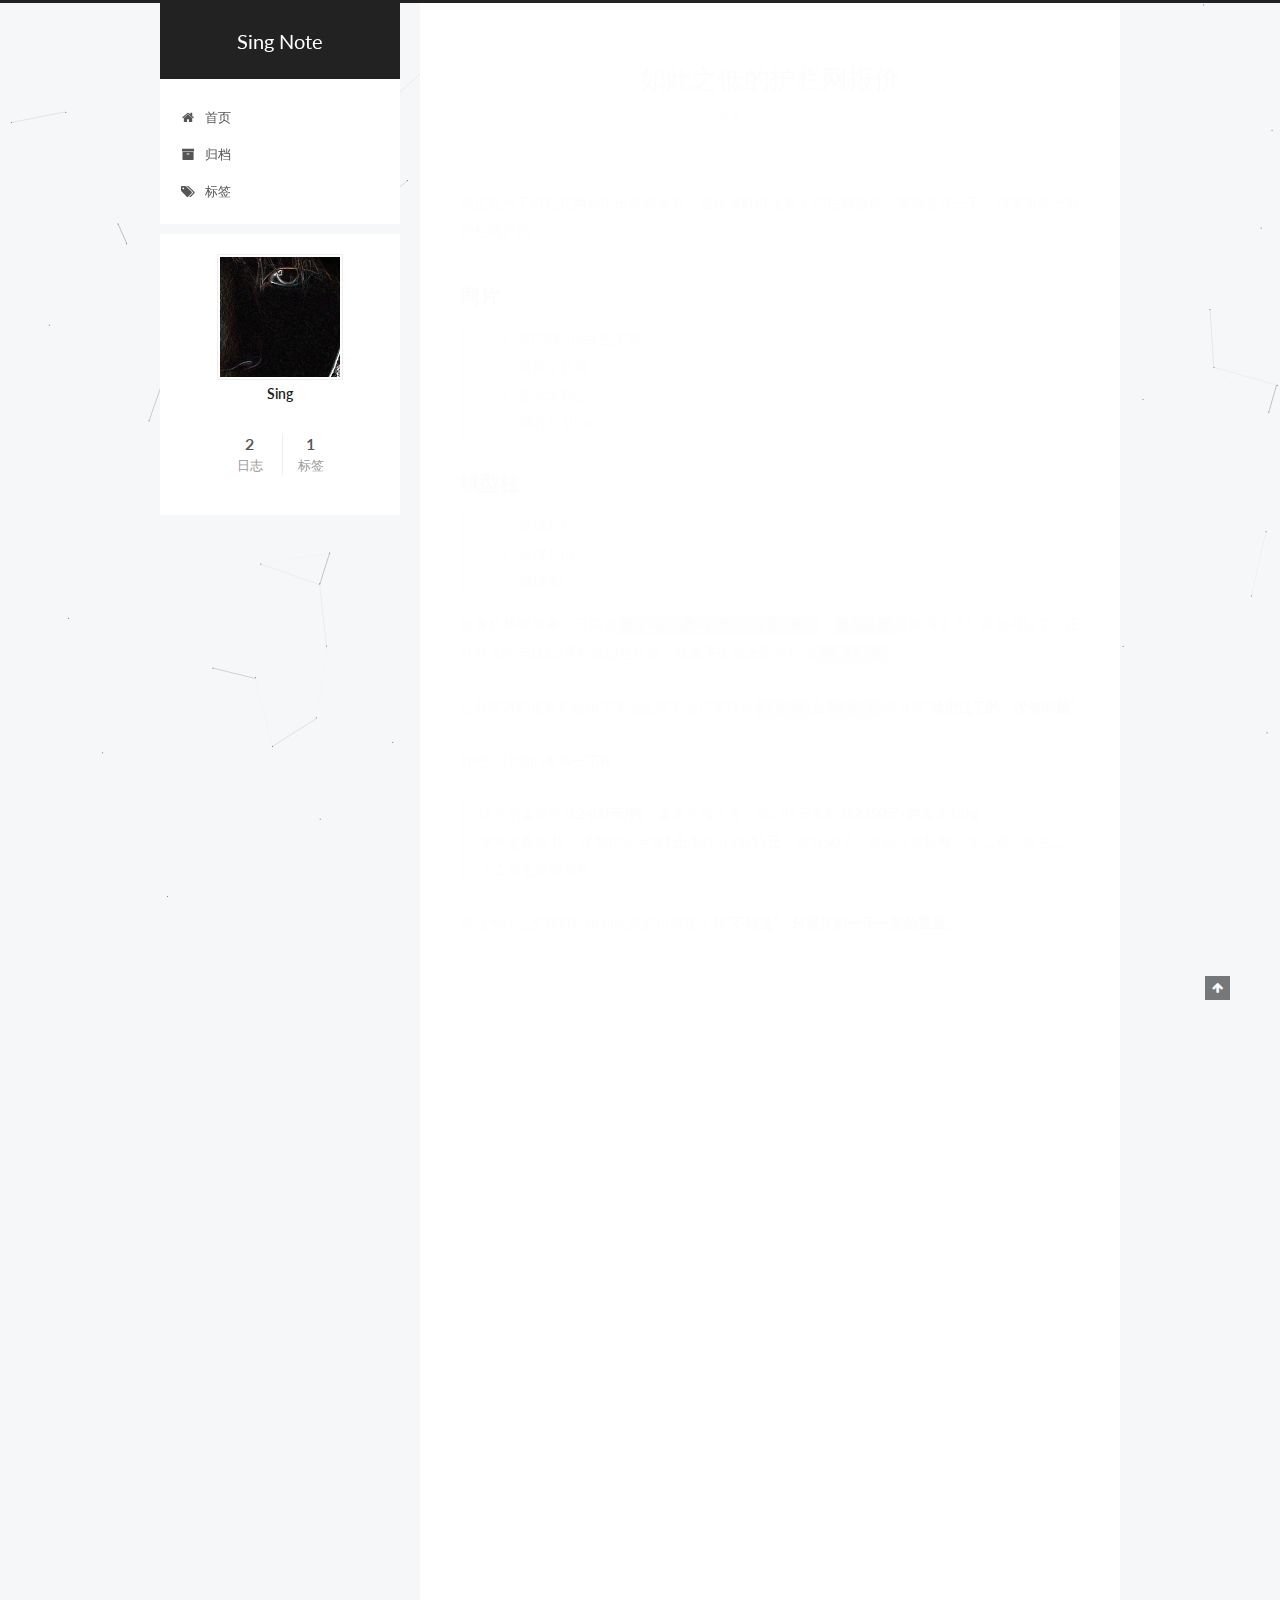
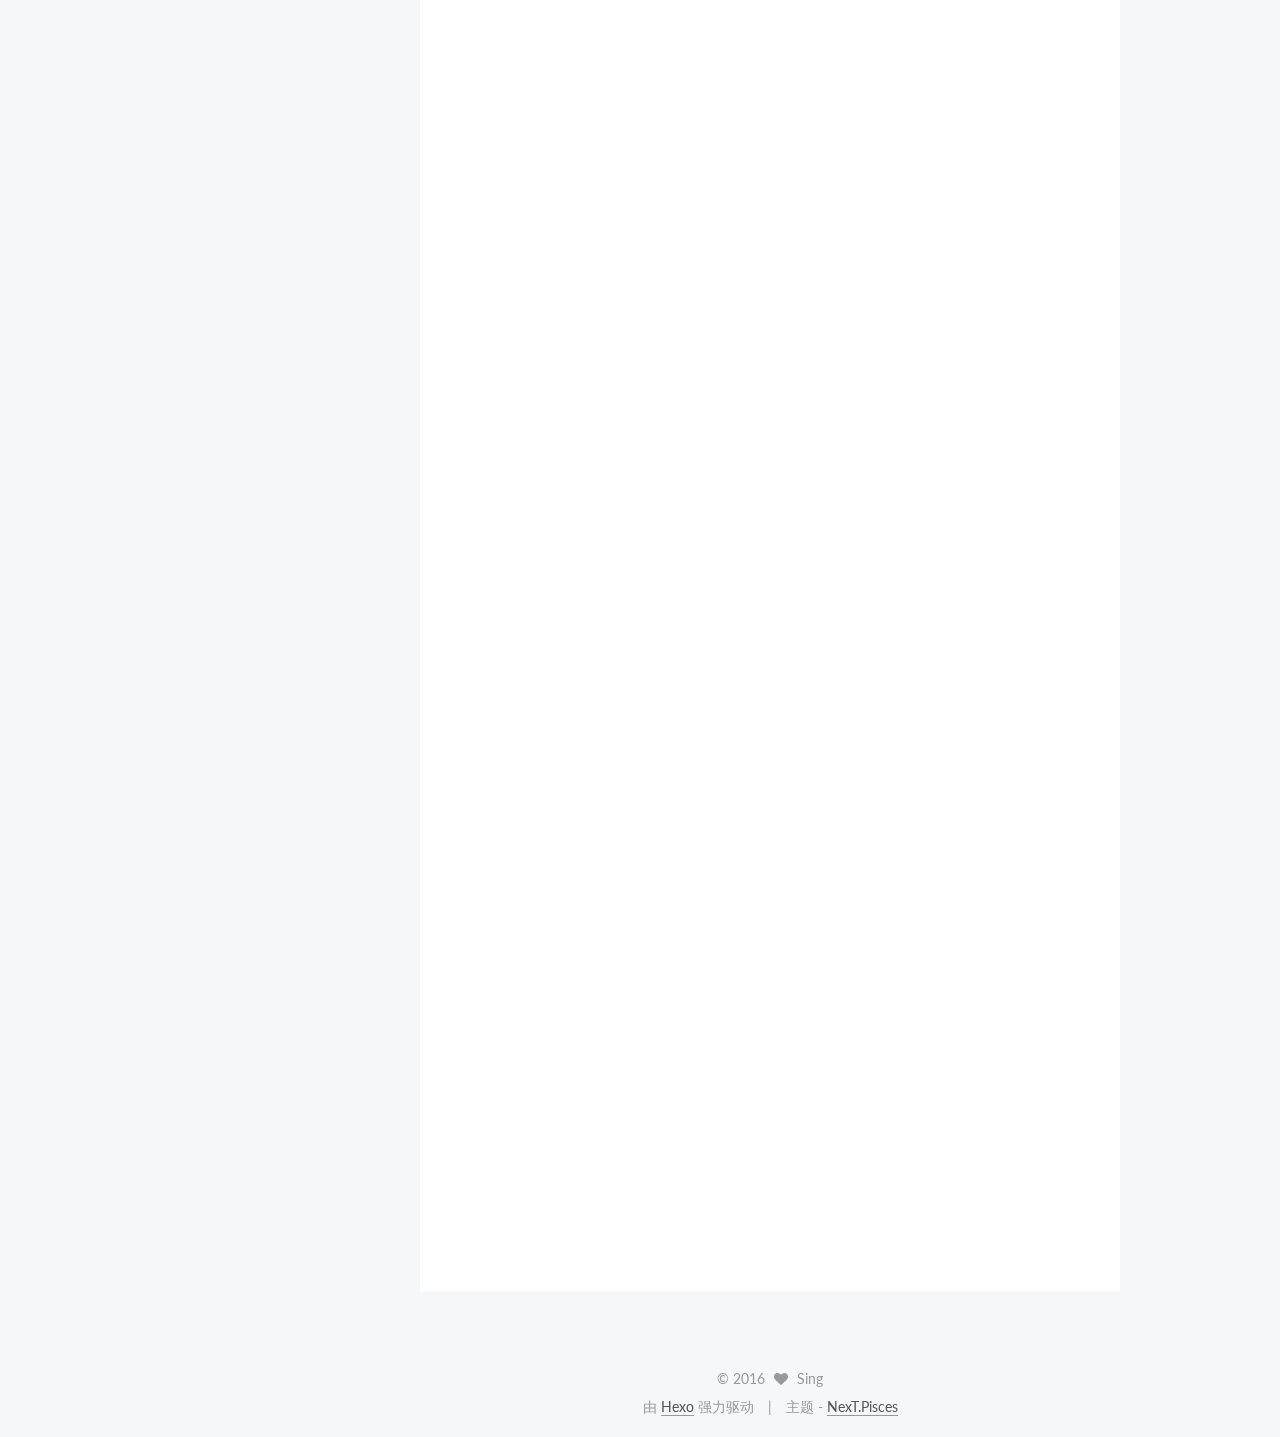
<file: index.html>
<!doctype html>



  


<html class="theme-next pisces use-motion">
<head>
  <meta charset="UTF-8"/>
<meta http-equiv="X-UA-Compatible" content="IE=edge,chrome=1" />
<meta name="viewport" content="width=device-width, initial-scale=1, maximum-scale=1"/>



<meta http-equiv="Cache-Control" content="no-transform" />
<meta http-equiv="Cache-Control" content="no-siteapp" />












  
  
  <link href="/vendors/fancybox/source/jquery.fancybox.css?v=2.1.5" rel="stylesheet" type="text/css" />




  
  
  
  

  
    
    
  

  

  

  

  

  
    
    
    <link href="//fonts.googleapis.com/css?family=Lato:300,300italic,400,400italic,700,700italic&subset=latin,latin-ext" rel="stylesheet" type="text/css">
  






<link href="/vendors/font-awesome/css/font-awesome.min.css?v=4.4.0" rel="stylesheet" type="text/css" />

<link href="/css/main.css?v=5.0.1" rel="stylesheet" type="text/css" />


  <meta name="keywords" content="Hexo, NexT" />








  <link rel="shortcut icon" type="image/x-icon" href="/favicon.ico?v=5.0.1" />






<meta property="og:type" content="website">
<meta property="og:title" content="Sing Note">
<meta property="og:url" content="http://yoursite.com/index.html">
<meta property="og:site_name" content="Sing Note">
<meta name="twitter:card" content="summary">
<meta name="twitter:title" content="Sing Note">



<script type="text/javascript" id="hexo.configuration">
  var NexT = window.NexT || {};
  var CONFIG = {
    scheme: 'Pisces',
    sidebar: {"position":"left","display":"post"},
    fancybox: true,
    motion: true,
    duoshuo: {
      userId: 0,
      author: '博主'
    }
  };
</script>

  <title> Sing Note </title>
</head>

<body itemscope itemtype="http://schema.org/WebPage" lang="zh-Hans">

  










  
  
    
  

  <div class="container one-collumn sidebar-position-left 
   page-home 
 ">
    <div class="headband"></div>

    <header id="header" class="header" itemscope itemtype="http://schema.org/WPHeader">
      <div class="header-inner"><div class="site-meta ">
  

  <div class="custom-logo-site-title">
    <a href="/"  class="brand" rel="start">
      <span class="logo-line-before"><i></i></span>
      <span class="site-title">Sing Note</span>
      <span class="logo-line-after"><i></i></span>
    </a>
  </div>
  <p class="site-subtitle"></p>
</div>

<div class="site-nav-toggle">
  <button>
    <span class="btn-bar"></span>
    <span class="btn-bar"></span>
    <span class="btn-bar"></span>
  </button>
</div>

<nav class="site-nav">
  

  
    <ul id="menu" class="menu">
      
        
        <li class="menu-item menu-item-home">
          <a href="/" rel="section">
            
              <i class="menu-item-icon fa fa-fw fa-home"></i> <br />
            
            首页
          </a>
        </li>
      
        
        <li class="menu-item menu-item-archives">
          <a href="/archives" rel="section">
            
              <i class="menu-item-icon fa fa-fw fa-archive"></i> <br />
            
            归档
          </a>
        </li>
      
        
        <li class="menu-item menu-item-tags">
          <a href="/tags" rel="section">
            
              <i class="menu-item-icon fa fa-fw fa-tags"></i> <br />
            
            标签
          </a>
        </li>
      

      
    </ul>
  

  
</nav>

 </div>
    </header>

    <main id="main" class="main">
      <div class="main-inner">
        <div class="content-wrap">
          <div id="content" class="content">
            
  <section id="posts" class="posts-expand">
    
      

  
  

  
  
  

  <article class="post post-type-normal " itemscope itemtype="http://schema.org/Article">

    
      <header class="post-header">

        
        
          <h1 class="post-title" itemprop="name headline">
            
            
              
                
                <a class="post-title-link" href="/2016/10/27/low-fence/" itemprop="url">
                  如此之低的护栏网报价
                </a>
              
            
          </h1>
        

        <div class="post-meta">
          <span class="post-time">
            <span class="post-meta-item-icon">
              <i class="fa fa-calendar-o"></i>
            </span>
            <span class="post-meta-item-text">发表于</span>
            <time itemprop="dateCreated" datetime="2016-10-27T19:32:32+08:00" content="2016-10-27">
              2016-10-27
            </time>
          </span>

          

          
            
          

          

          
          

          
        </div>
      </header>
    


    <div class="post-body" itemprop="articleBody">

      
      

      
        
          
            <p>我正在为下雨轧花网做不出来而发愁，老板说旺旺上有个护栏网报价，要我去接一下，很简单的一款护栏网产品：</p>
<h2 id="网片"><a href="#网片" class="headerlink" title="网片"></a>网片</h2><blockquote>
<ul>
<li>80*300cm白色浸塑</li>
<li>带两个折弯</li>
<li>塑后500丝</li>
<li>网孔3*10cm</li>
</ul>
</blockquote>
<h2 id="桃型柱"><a href="#桃型柱" class="headerlink" title="桃型柱"></a>桃型柱</h2><blockquote>
<ul>
<li>壁厚1.2</li>
<li>长度1.2m</li>
<li>预埋30</li>
</ul>
</blockquote>
<p>核算价格很简单，只需要<code>丝价+加工费+折弯*2+浸塑=网片</code>，<code>桃型柱价</code>直接问生产厂家就可以了，正好昨天刚问过1.2厚的桃型柱价格。核算下来加上正常利润<code>79.5元/套</code>。</p>
<p>让我惊讶的是客户给出了某地区非本地厂家报价<code>17元/米</code>合<code>51元/套</code>而且说<strong>“我用过了的，没有问题”</strong></p>
<p>好吧，让我们来算一下帐</p>
<blockquote>
<p>现在的盘条价格<strong>2400元/吨</strong>，盘条价格上涨，我们按正常时期<strong>2350元/吨</strong>每套<strong>15kg</strong><br>单算盘条就<strong>35</strong>，浸塑按减半算<strong>1元/kg</strong>15kg就<strong>15元</strong>。这就<strong>50</strong>了。这还没算折弯、加工费。现在工人工资也是很高的。</p>
</blockquote>
<p>那么为什么友商可以出如此低的价格呢？我<strong>“不知道”</strong>，<strong>只建议称一下一套的重量。</strong></p>

          
        
      
    </div>

    <div>
      
    </div>

    <div>
      
    </div>

    <footer class="post-footer">
      

      

      
      
        <div class="post-eof"></div>
      
    </footer>
  </article>


    
      

  
  

  
  
  

  <article class="post post-type-normal " itemscope itemtype="http://schema.org/Article">

    
      <header class="post-header">

        
        
          <h1 class="post-title" itemprop="name headline">
            
            
              
                
                <a class="post-title-link" href="/2016/10/26/my-github/" itemprop="url">
                  李星星github个人博客搭建过程
                </a>
              
            
          </h1>
        

        <div class="post-meta">
          <span class="post-time">
            <span class="post-meta-item-icon">
              <i class="fa fa-calendar-o"></i>
            </span>
            <span class="post-meta-item-text">发表于</span>
            <time itemprop="dateCreated" datetime="2016-10-26T23:26:37+08:00" content="2016-10-26">
              2016-10-26
            </time>
          </span>

          

          
            
          

          

          
          

          
        </div>
      </header>
    


    <div class="post-body" itemprop="articleBody">

      
      

      
        
          
            <h2 id="一、准备软件"><a href="#一、准备软件" class="headerlink" title="一、准备软件"></a>一、准备软件</h2><p>依次下载一下软件即可（过程略）</p>
<blockquote>
<ul>
<li><a href="https://nodejs.org/en/" target="_blank" rel="external">node.js</a></li>
<li><a href="http://git-scm.com/" target="_blank" rel="external">Git</a></li>
</ul>
</blockquote>
<h2 id="二、配置SSH-Keys"><a href="#二、配置SSH-Keys" class="headerlink" title="二、配置SSH Keys"></a>二、配置SSH Keys</h2><p>首先我们需要检查你电脑上现有的ssh key：</p>
<figure class="highlight plain"><table><tr><td class="gutter"><pre><div class="line">1</div></pre></td><td class="code"><pre><div class="line">$ cd .ssh</div></pre></td></tr></table></figure>
<p>如果提示：No such file or directory 说明你是第一次使用git。</p>
<h2 id="三、生成新的SSH-Key："><a href="#三、生成新的SSH-Key：" class="headerlink" title="三、生成新的SSH Key："></a>三、生成新的SSH Key：</h2><figure class="highlight plain"><table><tr><td class="gutter"><pre><div class="line">1</div></pre></td><td class="code"><pre><div class="line">$ ssh-keygen -t rsa -C &quot;邮件地址@youremail.com&quot;</div></pre></td></tr></table></figure>
<p>注意1: 此处的邮箱地址，你可以输入自己的邮箱地址；注意2: 此处的「-C」的是大写的「C」<br><figure class="highlight plain"><table><tr><td class="gutter"><pre><div class="line">1</div><div class="line">2</div></pre></td><td class="code"><pre><div class="line">Generating public/private rsa key pair.</div><div class="line">Enter file in which to save the key (/Users/your_user_directory/.ssh/id_rsa):&lt;回车就好&gt;</div></pre></td></tr></table></figure></p>
<p>然后系统会要你输入密码：<strong>注意输入密码时不会显示任何东西</strong><br><figure class="highlight plain"><table><tr><td class="gutter"><pre><div class="line">1</div><div class="line">2</div></pre></td><td class="code"><pre><div class="line">Enter passphrase (empty for no passphrase):&lt;输入加密串&gt;</div><div class="line">Enter same passphrase again:&lt;再次输入加密串&gt;</div></pre></td></tr></table></figure></p>
<h2 id="四、添加SSH-Keys到github"><a href="#四、添加SSH-Keys到github" class="headerlink" title="四、添加SSH Keys到github"></a>四、添加SSH Keys到github</h2><p>在本机设置SSH Key之后，需要添加到GitHub上，以完成SSH链接的设置。</p>
<p>1、按照git中的目录打开本地id_rsa.pub文件。此文件里面内容为刚才生成的密钥。如果看不到这个文件，你需要设置显示隐藏文件。准确的复制这个文件的内容，才能保证设置的成功。</p>
<p>2、登陆github系统。点击头像—&gt;<strong>settings</strong> —&gt; 左侧<strong>SSH and GPG keys</strong>—&gt;<strong>New SSH key</strong></p>
<p>3、把你本地生成的密钥复制到里面（key文本框中）， 点击 add key 就ok了</p>
<h2 id="五、克隆网站到本地"><a href="#五、克隆网站到本地" class="headerlink" title="五、克隆网站到本地"></a>五、克隆网站到本地</h2><figure class="highlight plain"><table><tr><td class="gutter"><pre><div class="line">1</div></pre></td><td class="code"><pre><div class="line">$ git clone https://github.com/daohehu/daohehu.github.io.git</div></pre></td></tr></table></figure>
<h2 id="六、总结"><a href="#六、总结" class="headerlink" title="六、总结"></a>六、总结</h2><p>到此我就把以前和李笑来老师学习建设的github网页下载到本地了，这篇教程是根据CNFeat的教程再根据自己在实践过程中遇到的不同而重新整理的。</p>
<p>如果需要完整教程请看这里<a href="http://www.jianshu.com/p/05289a4bc8b2" target="_blank" rel="external">《如何搭建一个独立博客——简明Github Pages与Hexo教程》</a></p>
<h2 id="【附录】"><a href="#【附录】" class="headerlink" title="【附录】"></a>【附录】</h2><p>命令符收集:不知道有没有用先记下来吧。</p>
<blockquote>
<p> 版本信息查看：<code>git --version</code> <code>npm --version</code></p>
</blockquote>

          
        
      
    </div>

    <div>
      
    </div>

    <div>
      
    </div>

    <footer class="post-footer">
      

      

      
      
        <div class="post-eof"></div>
      
    </footer>
  </article>


    
  </section>

  


          </div>
          


          

        </div>
        
          
  
  <div class="sidebar-toggle">
    <div class="sidebar-toggle-line-wrap">
      <span class="sidebar-toggle-line sidebar-toggle-line-first"></span>
      <span class="sidebar-toggle-line sidebar-toggle-line-middle"></span>
      <span class="sidebar-toggle-line sidebar-toggle-line-last"></span>
    </div>
  </div>

  <aside id="sidebar" class="sidebar">
    <div class="sidebar-inner">

      

      

      <section class="site-overview sidebar-panel  sidebar-panel-active ">
        <div class="site-author motion-element" itemprop="author" itemscope itemtype="http://schema.org/Person">
          <img class="site-author-image" itemprop="image"
               src="/images/avatar.gif"
               alt="Sing" />
          <p class="site-author-name" itemprop="name">Sing</p>
          <p class="site-description motion-element" itemprop="description"></p>
        </div>
        <nav class="site-state motion-element">
          <div class="site-state-item site-state-posts">
            <a href="/archives">
              <span class="site-state-item-count">2</span>
              <span class="site-state-item-name">日志</span>
            </a>
          </div>

          

          
            <div class="site-state-item site-state-tags">
              <a href="/tags">
                <span class="site-state-item-count">1</span>
                <span class="site-state-item-name">标签</span>
              </a>
            </div>
          

        </nav>

        

        <div class="links-of-author motion-element">
          
        </div>

        
        

        
        

      </section>

      

    </div>
  </aside>


        
      </div>
    </main>

    <footer id="footer" class="footer">
      <div class="footer-inner">
        <div class="copyright" >
  
  &copy; 
  <span itemprop="copyrightYear">2016</span>
  <span class="with-love">
    <i class="fa fa-heart"></i>
  </span>
  <span class="author" itemprop="copyrightHolder">Sing</span>
</div>

<div class="powered-by">
  由 <a class="theme-link" href="http://hexo.io">Hexo</a> 强力驱动
</div>

<div class="theme-info">
  主题 -
  <a class="theme-link" href="https://github.com/iissnan/hexo-theme-next">
    NexT.Pisces
  </a>
</div>

        

        
      </div>
    </footer>

    <div class="back-to-top">
      <i class="fa fa-arrow-up"></i>
    </div>
  </div>

  

<script type="text/javascript">
  if (Object.prototype.toString.call(window.Promise) !== '[object Function]') {
    window.Promise = null;
  }
</script>









  



  
  <script type="text/javascript" src="/vendors/jquery/index.js?v=2.1.3"></script>

  
  <script type="text/javascript" src="/vendors/fastclick/lib/fastclick.min.js?v=1.0.6"></script>

  
  <script type="text/javascript" src="/vendors/jquery_lazyload/jquery.lazyload.js?v=1.9.7"></script>

  
  <script type="text/javascript" src="/vendors/velocity/velocity.min.js?v=1.2.1"></script>

  
  <script type="text/javascript" src="/vendors/velocity/velocity.ui.min.js?v=1.2.1"></script>

  
  <script type="text/javascript" src="/vendors/fancybox/source/jquery.fancybox.pack.js?v=2.1.5"></script>


  


  <script type="text/javascript" src="/js/src/utils.js?v=5.0.1"></script>

  <script type="text/javascript" src="/js/src/motion.js?v=5.0.1"></script>



  
  


  <script type="text/javascript" src="/js/src/affix.js?v=5.0.1"></script>

  <script type="text/javascript" src="/js/src/schemes/pisces.js?v=5.0.1"></script>



  

  


  <script type="text/javascript" src="/js/src/bootstrap.js?v=5.0.1"></script>



  



  



  
  
  

  

  
  <script type="text/javascript" src="/js/src/particle.js"></script>

</body>
</html>
</file>
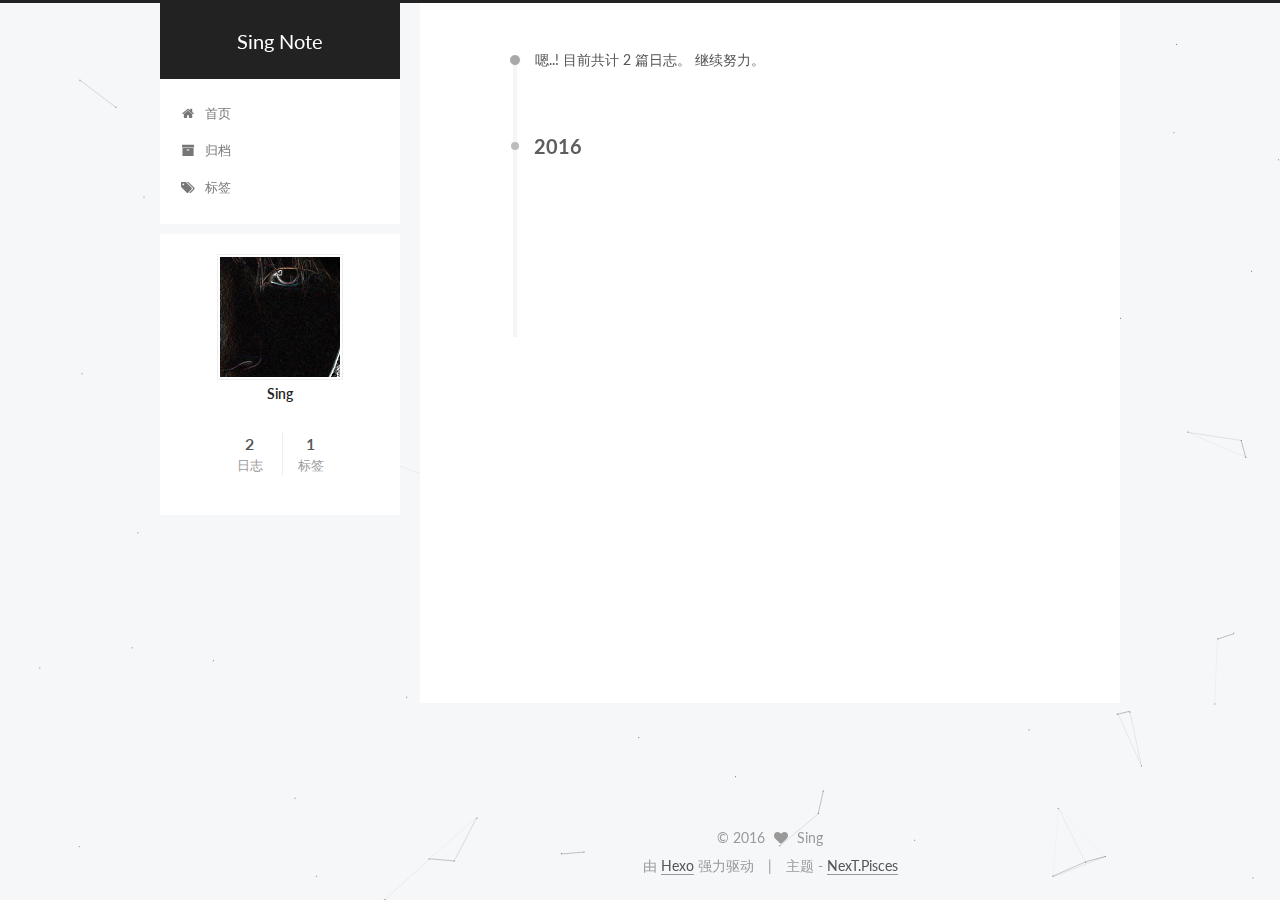
<file: archives/index.html>
<!doctype html>



  


<html class="theme-next pisces use-motion">
<head>
  <meta charset="UTF-8"/>
<meta http-equiv="X-UA-Compatible" content="IE=edge,chrome=1" />
<meta name="viewport" content="width=device-width, initial-scale=1, maximum-scale=1"/>



<meta http-equiv="Cache-Control" content="no-transform" />
<meta http-equiv="Cache-Control" content="no-siteapp" />












  
  
  <link href="/vendors/fancybox/source/jquery.fancybox.css?v=2.1.5" rel="stylesheet" type="text/css" />




  
  
  
  

  
    
    
  

  

  

  

  

  
    
    
    <link href="//fonts.googleapis.com/css?family=Lato:300,300italic,400,400italic,700,700italic&subset=latin,latin-ext" rel="stylesheet" type="text/css">
  






<link href="/vendors/font-awesome/css/font-awesome.min.css?v=4.4.0" rel="stylesheet" type="text/css" />

<link href="/css/main.css?v=5.0.1" rel="stylesheet" type="text/css" />


  <meta name="keywords" content="Hexo, NexT" />








  <link rel="shortcut icon" type="image/x-icon" href="/favicon.ico?v=5.0.1" />






<meta property="og:type" content="website">
<meta property="og:title" content="Sing Note">
<meta property="og:url" content="http://yoursite.com/archives/index.html">
<meta property="og:site_name" content="Sing Note">
<meta name="twitter:card" content="summary">
<meta name="twitter:title" content="Sing Note">



<script type="text/javascript" id="hexo.configuration">
  var NexT = window.NexT || {};
  var CONFIG = {
    scheme: 'Pisces',
    sidebar: {"position":"left","display":"post"},
    fancybox: true,
    motion: true,
    duoshuo: {
      userId: 0,
      author: '博主'
    }
  };
</script>

  <title> 归档 | Sing Note </title>
</head>

<body itemscope itemtype="http://schema.org/WebPage" lang="zh-Hans">

  










  
  
    
  

  <div class="container one-collumn sidebar-position-left  page-archive  ">
    <div class="headband"></div>

    <header id="header" class="header" itemscope itemtype="http://schema.org/WPHeader">
      <div class="header-inner"><div class="site-meta ">
  

  <div class="custom-logo-site-title">
    <a href="/"  class="brand" rel="start">
      <span class="logo-line-before"><i></i></span>
      <span class="site-title">Sing Note</span>
      <span class="logo-line-after"><i></i></span>
    </a>
  </div>
  <p class="site-subtitle"></p>
</div>

<div class="site-nav-toggle">
  <button>
    <span class="btn-bar"></span>
    <span class="btn-bar"></span>
    <span class="btn-bar"></span>
  </button>
</div>

<nav class="site-nav">
  

  
    <ul id="menu" class="menu">
      
        
        <li class="menu-item menu-item-home">
          <a href="/" rel="section">
            
              <i class="menu-item-icon fa fa-fw fa-home"></i> <br />
            
            首页
          </a>
        </li>
      
        
        <li class="menu-item menu-item-archives">
          <a href="/archives" rel="section">
            
              <i class="menu-item-icon fa fa-fw fa-archive"></i> <br />
            
            归档
          </a>
        </li>
      
        
        <li class="menu-item menu-item-tags">
          <a href="/tags" rel="section">
            
              <i class="menu-item-icon fa fa-fw fa-tags"></i> <br />
            
            标签
          </a>
        </li>
      

      
    </ul>
  

  
</nav>

 </div>
    </header>

    <main id="main" class="main">
      <div class="main-inner">
        <div class="content-wrap">
          <div id="content" class="content">
            

  <section id="posts" class="posts-collapse">
    <span class="archive-move-on"></span>

    <span class="archive-page-counter">
      
      
      
        
      
      嗯..! 目前共计 2 篇日志。 继续努力。
    </span>

    

      
      
      

      
        
        <div class="collection-title">
          <h2 class="archive-year motion-element" id="archive-year-2016">2016</h2>
        </div>
      
      

      

  <article class="post post-type-normal" itemscope itemtype="http://schema.org/Article">
    <header class="post-header">

      <h1 class="post-title">
        
            <a class="post-title-link" href="/2016/10/27/low-fence/" itemprop="url">
              
                <span itemprop="name">如此之低的护栏网报价</span>
              
            </a>
        
      </h1>

      <div class="post-meta">
        <time class="post-time" itemprop="dateCreated"
              datetime="2016-10-27T19:32:32+08:00"
              content="2016-10-27" >
          10-27
        </time>
      </div>

    </header>
  </article>



    

      
      
      

      
      

      

  <article class="post post-type-normal" itemscope itemtype="http://schema.org/Article">
    <header class="post-header">

      <h1 class="post-title">
        
            <a class="post-title-link" href="/2016/10/26/my-github/" itemprop="url">
              
                <span itemprop="name">李星星github个人博客搭建过程</span>
              
            </a>
        
      </h1>

      <div class="post-meta">
        <time class="post-time" itemprop="dateCreated"
              datetime="2016-10-26T23:26:37+08:00"
              content="2016-10-26" >
          10-26
        </time>
      </div>

    </header>
  </article>



    

  </section>

  



          </div>
          


          

        </div>
        
          
  
  <div class="sidebar-toggle">
    <div class="sidebar-toggle-line-wrap">
      <span class="sidebar-toggle-line sidebar-toggle-line-first"></span>
      <span class="sidebar-toggle-line sidebar-toggle-line-middle"></span>
      <span class="sidebar-toggle-line sidebar-toggle-line-last"></span>
    </div>
  </div>

  <aside id="sidebar" class="sidebar">
    <div class="sidebar-inner">

      

      

      <section class="site-overview sidebar-panel  sidebar-panel-active ">
        <div class="site-author motion-element" itemprop="author" itemscope itemtype="http://schema.org/Person">
          <img class="site-author-image" itemprop="image"
               src="/images/avatar.gif"
               alt="Sing" />
          <p class="site-author-name" itemprop="name">Sing</p>
          <p class="site-description motion-element" itemprop="description"></p>
        </div>
        <nav class="site-state motion-element">
          <div class="site-state-item site-state-posts">
            <a href="/archives">
              <span class="site-state-item-count">2</span>
              <span class="site-state-item-name">日志</span>
            </a>
          </div>

          

          
            <div class="site-state-item site-state-tags">
              <a href="/tags">
                <span class="site-state-item-count">1</span>
                <span class="site-state-item-name">标签</span>
              </a>
            </div>
          

        </nav>

        

        <div class="links-of-author motion-element">
          
        </div>

        
        

        
        

      </section>

      

    </div>
  </aside>


        
      </div>
    </main>

    <footer id="footer" class="footer">
      <div class="footer-inner">
        <div class="copyright" >
  
  &copy; 
  <span itemprop="copyrightYear">2016</span>
  <span class="with-love">
    <i class="fa fa-heart"></i>
  </span>
  <span class="author" itemprop="copyrightHolder">Sing</span>
</div>

<div class="powered-by">
  由 <a class="theme-link" href="http://hexo.io">Hexo</a> 强力驱动
</div>

<div class="theme-info">
  主题 -
  <a class="theme-link" href="https://github.com/iissnan/hexo-theme-next">
    NexT.Pisces
  </a>
</div>

        

        
      </div>
    </footer>

    <div class="back-to-top">
      <i class="fa fa-arrow-up"></i>
    </div>
  </div>

  

<script type="text/javascript">
  if (Object.prototype.toString.call(window.Promise) !== '[object Function]') {
    window.Promise = null;
  }
</script>









  



  
  <script type="text/javascript" src="/vendors/jquery/index.js?v=2.1.3"></script>

  
  <script type="text/javascript" src="/vendors/fastclick/lib/fastclick.min.js?v=1.0.6"></script>

  
  <script type="text/javascript" src="/vendors/jquery_lazyload/jquery.lazyload.js?v=1.9.7"></script>

  
  <script type="text/javascript" src="/vendors/velocity/velocity.min.js?v=1.2.1"></script>

  
  <script type="text/javascript" src="/vendors/velocity/velocity.ui.min.js?v=1.2.1"></script>

  
  <script type="text/javascript" src="/vendors/fancybox/source/jquery.fancybox.pack.js?v=2.1.5"></script>


  


  <script type="text/javascript" src="/js/src/utils.js?v=5.0.1"></script>

  <script type="text/javascript" src="/js/src/motion.js?v=5.0.1"></script>



  
  


  <script type="text/javascript" src="/js/src/affix.js?v=5.0.1"></script>

  <script type="text/javascript" src="/js/src/schemes/pisces.js?v=5.0.1"></script>



  
  
    <script type="text/javascript" id="motion.page.archive">
      $('.archive-year').velocity('transition.slideLeftIn');
    </script>
  


  


  <script type="text/javascript" src="/js/src/bootstrap.js?v=5.0.1"></script>



  



  



  
  
  

  

  
  <script type="text/javascript" src="/js/src/particle.js"></script>

</body>
</html>
</file>
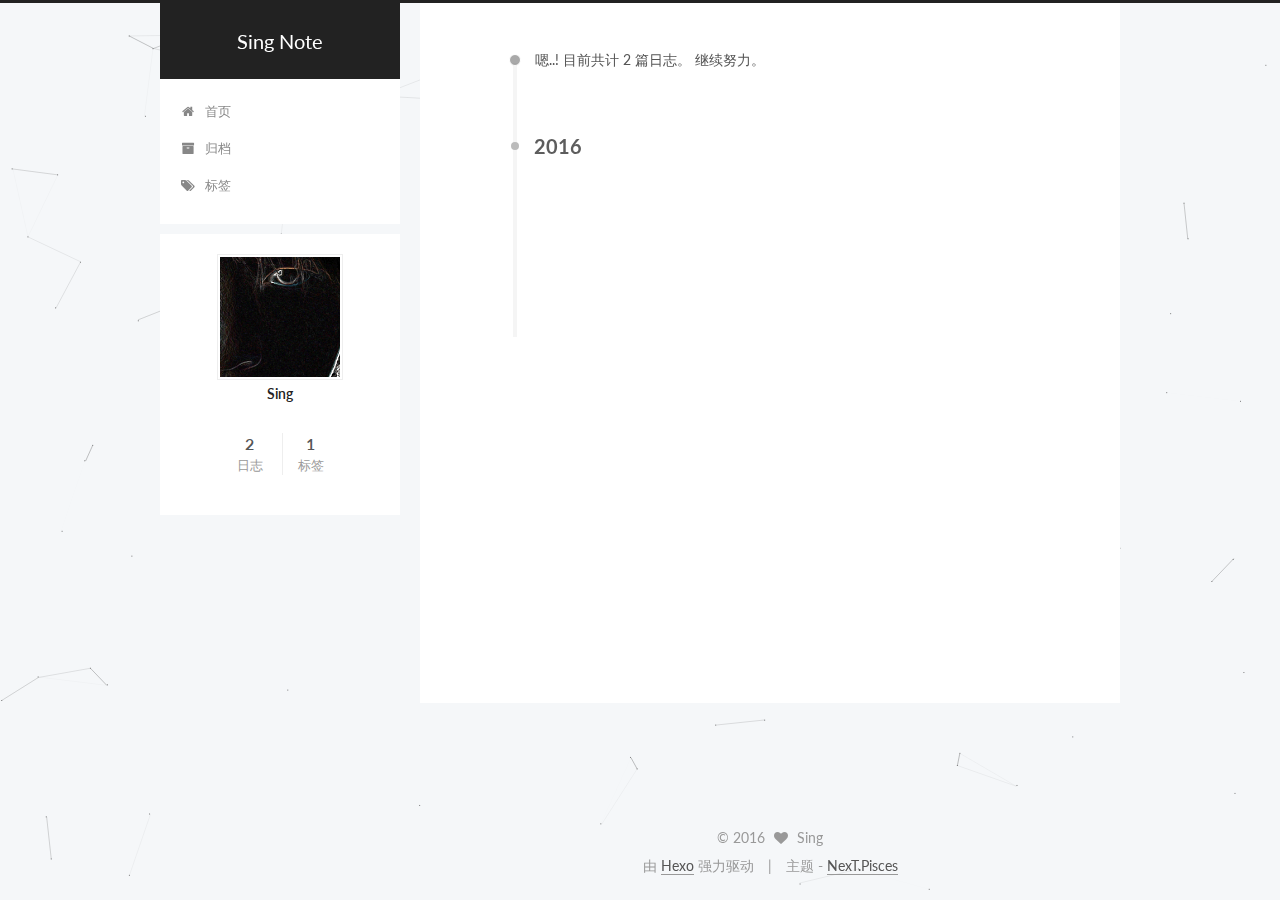
<file: archives/2016/index.html>
<!doctype html>



  


<html class="theme-next pisces use-motion">
<head>
  <meta charset="UTF-8"/>
<meta http-equiv="X-UA-Compatible" content="IE=edge,chrome=1" />
<meta name="viewport" content="width=device-width, initial-scale=1, maximum-scale=1"/>



<meta http-equiv="Cache-Control" content="no-transform" />
<meta http-equiv="Cache-Control" content="no-siteapp" />












  
  
  <link href="/vendors/fancybox/source/jquery.fancybox.css?v=2.1.5" rel="stylesheet" type="text/css" />




  
  
  
  

  
    
    
  

  

  

  

  

  
    
    
    <link href="//fonts.googleapis.com/css?family=Lato:300,300italic,400,400italic,700,700italic&subset=latin,latin-ext" rel="stylesheet" type="text/css">
  






<link href="/vendors/font-awesome/css/font-awesome.min.css?v=4.4.0" rel="stylesheet" type="text/css" />

<link href="/css/main.css?v=5.0.1" rel="stylesheet" type="text/css" />


  <meta name="keywords" content="Hexo, NexT" />








  <link rel="shortcut icon" type="image/x-icon" href="/favicon.ico?v=5.0.1" />






<meta property="og:type" content="website">
<meta property="og:title" content="Sing Note">
<meta property="og:url" content="http://yoursite.com/archives/2016/index.html">
<meta property="og:site_name" content="Sing Note">
<meta name="twitter:card" content="summary">
<meta name="twitter:title" content="Sing Note">



<script type="text/javascript" id="hexo.configuration">
  var NexT = window.NexT || {};
  var CONFIG = {
    scheme: 'Pisces',
    sidebar: {"position":"left","display":"post"},
    fancybox: true,
    motion: true,
    duoshuo: {
      userId: 0,
      author: '博主'
    }
  };
</script>

  <title> 归档 | Sing Note </title>
</head>

<body itemscope itemtype="http://schema.org/WebPage" lang="zh-Hans">

  










  
  
    
  

  <div class="container one-collumn sidebar-position-left  page-archive  ">
    <div class="headband"></div>

    <header id="header" class="header" itemscope itemtype="http://schema.org/WPHeader">
      <div class="header-inner"><div class="site-meta ">
  

  <div class="custom-logo-site-title">
    <a href="/"  class="brand" rel="start">
      <span class="logo-line-before"><i></i></span>
      <span class="site-title">Sing Note</span>
      <span class="logo-line-after"><i></i></span>
    </a>
  </div>
  <p class="site-subtitle"></p>
</div>

<div class="site-nav-toggle">
  <button>
    <span class="btn-bar"></span>
    <span class="btn-bar"></span>
    <span class="btn-bar"></span>
  </button>
</div>

<nav class="site-nav">
  

  
    <ul id="menu" class="menu">
      
        
        <li class="menu-item menu-item-home">
          <a href="/" rel="section">
            
              <i class="menu-item-icon fa fa-fw fa-home"></i> <br />
            
            首页
          </a>
        </li>
      
        
        <li class="menu-item menu-item-archives">
          <a href="/archives" rel="section">
            
              <i class="menu-item-icon fa fa-fw fa-archive"></i> <br />
            
            归档
          </a>
        </li>
      
        
        <li class="menu-item menu-item-tags">
          <a href="/tags" rel="section">
            
              <i class="menu-item-icon fa fa-fw fa-tags"></i> <br />
            
            标签
          </a>
        </li>
      

      
    </ul>
  

  
</nav>

 </div>
    </header>

    <main id="main" class="main">
      <div class="main-inner">
        <div class="content-wrap">
          <div id="content" class="content">
            

  <section id="posts" class="posts-collapse">
    <span class="archive-move-on"></span>

    <span class="archive-page-counter">
      
      
      
        
      
      嗯..! 目前共计 2 篇日志。 继续努力。
    </span>

    

      
      
      

      
        
        <div class="collection-title">
          <h2 class="archive-year motion-element" id="archive-year-2016">2016</h2>
        </div>
      
      

      

  <article class="post post-type-normal" itemscope itemtype="http://schema.org/Article">
    <header class="post-header">

      <h1 class="post-title">
        
            <a class="post-title-link" href="/2016/10/27/low-fence/" itemprop="url">
              
                <span itemprop="name">如此之低的护栏网报价</span>
              
            </a>
        
      </h1>

      <div class="post-meta">
        <time class="post-time" itemprop="dateCreated"
              datetime="2016-10-27T19:32:32+08:00"
              content="2016-10-27" >
          10-27
        </time>
      </div>

    </header>
  </article>



    

      
      
      

      
      

      

  <article class="post post-type-normal" itemscope itemtype="http://schema.org/Article">
    <header class="post-header">

      <h1 class="post-title">
        
            <a class="post-title-link" href="/2016/10/26/my-github/" itemprop="url">
              
                <span itemprop="name">李星星github个人博客搭建过程</span>
              
            </a>
        
      </h1>

      <div class="post-meta">
        <time class="post-time" itemprop="dateCreated"
              datetime="2016-10-26T23:26:37+08:00"
              content="2016-10-26" >
          10-26
        </time>
      </div>

    </header>
  </article>



    

  </section>

  



          </div>
          


          

        </div>
        
          
  
  <div class="sidebar-toggle">
    <div class="sidebar-toggle-line-wrap">
      <span class="sidebar-toggle-line sidebar-toggle-line-first"></span>
      <span class="sidebar-toggle-line sidebar-toggle-line-middle"></span>
      <span class="sidebar-toggle-line sidebar-toggle-line-last"></span>
    </div>
  </div>

  <aside id="sidebar" class="sidebar">
    <div class="sidebar-inner">

      

      

      <section class="site-overview sidebar-panel  sidebar-panel-active ">
        <div class="site-author motion-element" itemprop="author" itemscope itemtype="http://schema.org/Person">
          <img class="site-author-image" itemprop="image"
               src="/images/avatar.gif"
               alt="Sing" />
          <p class="site-author-name" itemprop="name">Sing</p>
          <p class="site-description motion-element" itemprop="description"></p>
        </div>
        <nav class="site-state motion-element">
          <div class="site-state-item site-state-posts">
            <a href="/archives">
              <span class="site-state-item-count">2</span>
              <span class="site-state-item-name">日志</span>
            </a>
          </div>

          

          
            <div class="site-state-item site-state-tags">
              <a href="/tags">
                <span class="site-state-item-count">1</span>
                <span class="site-state-item-name">标签</span>
              </a>
            </div>
          

        </nav>

        

        <div class="links-of-author motion-element">
          
        </div>

        
        

        
        

      </section>

      

    </div>
  </aside>


        
      </div>
    </main>

    <footer id="footer" class="footer">
      <div class="footer-inner">
        <div class="copyright" >
  
  &copy; 
  <span itemprop="copyrightYear">2016</span>
  <span class="with-love">
    <i class="fa fa-heart"></i>
  </span>
  <span class="author" itemprop="copyrightHolder">Sing</span>
</div>

<div class="powered-by">
  由 <a class="theme-link" href="http://hexo.io">Hexo</a> 强力驱动
</div>

<div class="theme-info">
  主题 -
  <a class="theme-link" href="https://github.com/iissnan/hexo-theme-next">
    NexT.Pisces
  </a>
</div>

        

        
      </div>
    </footer>

    <div class="back-to-top">
      <i class="fa fa-arrow-up"></i>
    </div>
  </div>

  

<script type="text/javascript">
  if (Object.prototype.toString.call(window.Promise) !== '[object Function]') {
    window.Promise = null;
  }
</script>









  



  
  <script type="text/javascript" src="/vendors/jquery/index.js?v=2.1.3"></script>

  
  <script type="text/javascript" src="/vendors/fastclick/lib/fastclick.min.js?v=1.0.6"></script>

  
  <script type="text/javascript" src="/vendors/jquery_lazyload/jquery.lazyload.js?v=1.9.7"></script>

  
  <script type="text/javascript" src="/vendors/velocity/velocity.min.js?v=1.2.1"></script>

  
  <script type="text/javascript" src="/vendors/velocity/velocity.ui.min.js?v=1.2.1"></script>

  
  <script type="text/javascript" src="/vendors/fancybox/source/jquery.fancybox.pack.js?v=2.1.5"></script>


  


  <script type="text/javascript" src="/js/src/utils.js?v=5.0.1"></script>

  <script type="text/javascript" src="/js/src/motion.js?v=5.0.1"></script>



  
  


  <script type="text/javascript" src="/js/src/affix.js?v=5.0.1"></script>

  <script type="text/javascript" src="/js/src/schemes/pisces.js?v=5.0.1"></script>



  
  
    <script type="text/javascript" id="motion.page.archive">
      $('.archive-year').velocity('transition.slideLeftIn');
    </script>
  


  


  <script type="text/javascript" src="/js/src/bootstrap.js?v=5.0.1"></script>



  



  



  
  
  

  

  
  <script type="text/javascript" src="/js/src/particle.js"></script>

</body>
</html>
</file>
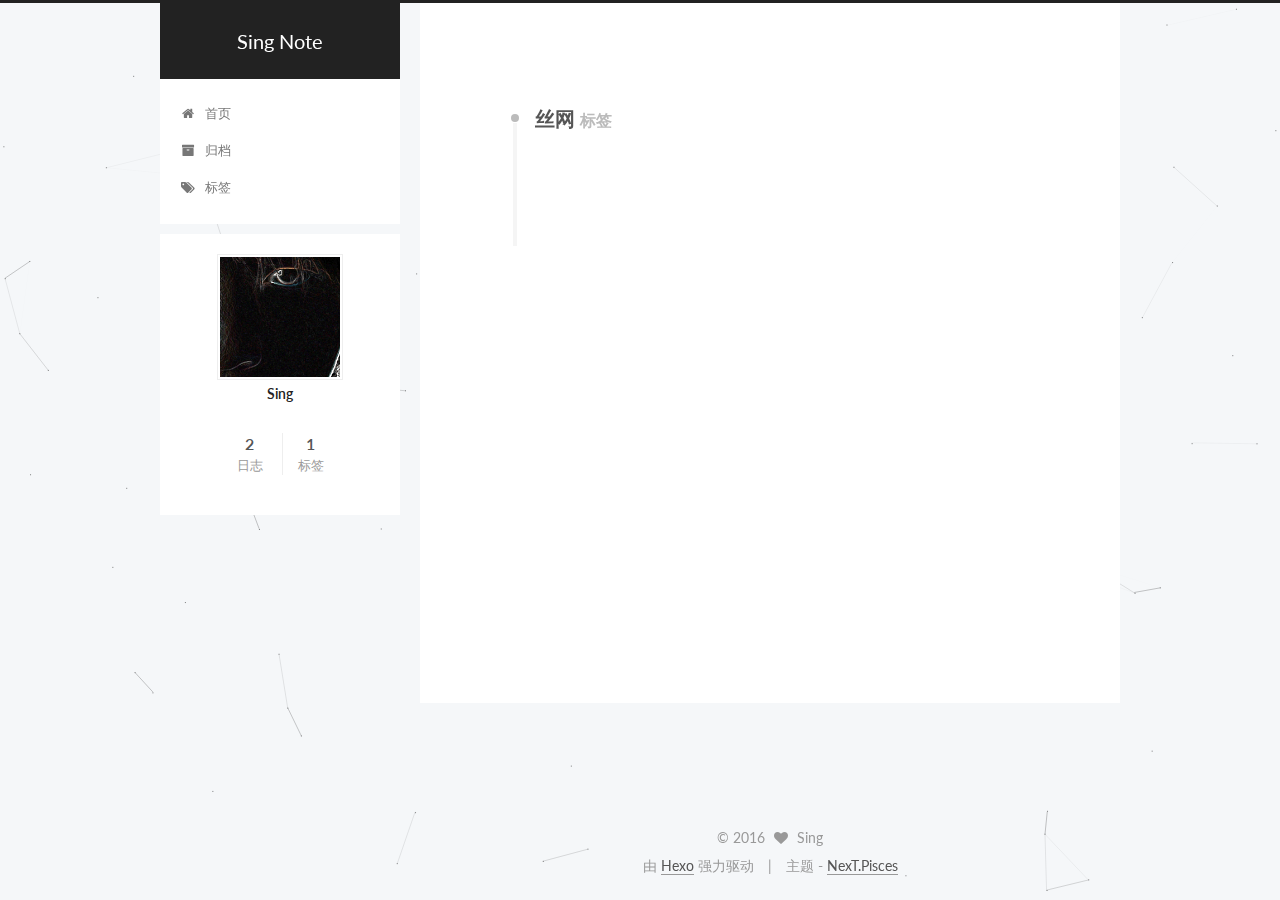
<file: tags/丝网/index.html>
<!doctype html>



  


<html class="theme-next pisces use-motion">
<head>
  <meta charset="UTF-8"/>
<meta http-equiv="X-UA-Compatible" content="IE=edge,chrome=1" />
<meta name="viewport" content="width=device-width, initial-scale=1, maximum-scale=1"/>



<meta http-equiv="Cache-Control" content="no-transform" />
<meta http-equiv="Cache-Control" content="no-siteapp" />












  
  
  <link href="/vendors/fancybox/source/jquery.fancybox.css?v=2.1.5" rel="stylesheet" type="text/css" />




  
  
  
  

  
    
    
  

  

  

  

  

  
    
    
    <link href="//fonts.googleapis.com/css?family=Lato:300,300italic,400,400italic,700,700italic&subset=latin,latin-ext" rel="stylesheet" type="text/css">
  






<link href="/vendors/font-awesome/css/font-awesome.min.css?v=4.4.0" rel="stylesheet" type="text/css" />

<link href="/css/main.css?v=5.0.1" rel="stylesheet" type="text/css" />


  <meta name="keywords" content="Hexo, NexT" />








  <link rel="shortcut icon" type="image/x-icon" href="/favicon.ico?v=5.0.1" />






<meta property="og:type" content="website">
<meta property="og:title" content="Sing Note">
<meta property="og:url" content="http://yoursite.com/tags/丝网/index.html">
<meta property="og:site_name" content="Sing Note">
<meta name="twitter:card" content="summary">
<meta name="twitter:title" content="Sing Note">



<script type="text/javascript" id="hexo.configuration">
  var NexT = window.NexT || {};
  var CONFIG = {
    scheme: 'Pisces',
    sidebar: {"position":"left","display":"post"},
    fancybox: true,
    motion: true,
    duoshuo: {
      userId: 0,
      author: '博主'
    }
  };
</script>

  <title> 标签: 丝网 | Sing Note </title>
</head>

<body itemscope itemtype="http://schema.org/WebPage" lang="zh-Hans">

  










  
  
    
  

  <div class="container one-collumn sidebar-position-left  ">
    <div class="headband"></div>

    <header id="header" class="header" itemscope itemtype="http://schema.org/WPHeader">
      <div class="header-inner"><div class="site-meta ">
  

  <div class="custom-logo-site-title">
    <a href="/"  class="brand" rel="start">
      <span class="logo-line-before"><i></i></span>
      <span class="site-title">Sing Note</span>
      <span class="logo-line-after"><i></i></span>
    </a>
  </div>
  <p class="site-subtitle"></p>
</div>

<div class="site-nav-toggle">
  <button>
    <span class="btn-bar"></span>
    <span class="btn-bar"></span>
    <span class="btn-bar"></span>
  </button>
</div>

<nav class="site-nav">
  

  
    <ul id="menu" class="menu">
      
        
        <li class="menu-item menu-item-home">
          <a href="/" rel="section">
            
              <i class="menu-item-icon fa fa-fw fa-home"></i> <br />
            
            首页
          </a>
        </li>
      
        
        <li class="menu-item menu-item-archives">
          <a href="/archives" rel="section">
            
              <i class="menu-item-icon fa fa-fw fa-archive"></i> <br />
            
            归档
          </a>
        </li>
      
        
        <li class="menu-item menu-item-tags">
          <a href="/tags" rel="section">
            
              <i class="menu-item-icon fa fa-fw fa-tags"></i> <br />
            
            标签
          </a>
        </li>
      

      
    </ul>
  

  
</nav>

 </div>
    </header>

    <main id="main" class="main">
      <div class="main-inner">
        <div class="content-wrap">
          <div id="content" class="content">
            

  <div id="posts" class="posts-collapse">
    <div class="collection-title">
      <h2 >
        丝网
        <small>标签</small>
      </h2>
    </div>

    
      

  <article class="post post-type-normal" itemscope itemtype="http://schema.org/Article">
    <header class="post-header">

      <h1 class="post-title">
        
            <a class="post-title-link" href="/2016/10/27/low-fence/" itemprop="url">
              
                <span itemprop="name">如此之低的护栏网报价</span>
              
            </a>
        
      </h1>

      <div class="post-meta">
        <time class="post-time" itemprop="dateCreated"
              datetime="2016-10-27T19:32:32+08:00"
              content="2016-10-27" >
          10-27
        </time>
      </div>

    </header>
  </article>


    
  </div>

  


          </div>
          


          

        </div>
        
          
  
  <div class="sidebar-toggle">
    <div class="sidebar-toggle-line-wrap">
      <span class="sidebar-toggle-line sidebar-toggle-line-first"></span>
      <span class="sidebar-toggle-line sidebar-toggle-line-middle"></span>
      <span class="sidebar-toggle-line sidebar-toggle-line-last"></span>
    </div>
  </div>

  <aside id="sidebar" class="sidebar">
    <div class="sidebar-inner">

      

      

      <section class="site-overview sidebar-panel  sidebar-panel-active ">
        <div class="site-author motion-element" itemprop="author" itemscope itemtype="http://schema.org/Person">
          <img class="site-author-image" itemprop="image"
               src="/images/avatar.gif"
               alt="Sing" />
          <p class="site-author-name" itemprop="name">Sing</p>
          <p class="site-description motion-element" itemprop="description"></p>
        </div>
        <nav class="site-state motion-element">
          <div class="site-state-item site-state-posts">
            <a href="/archives">
              <span class="site-state-item-count">2</span>
              <span class="site-state-item-name">日志</span>
            </a>
          </div>

          

          
            <div class="site-state-item site-state-tags">
              <a href="/tags">
                <span class="site-state-item-count">1</span>
                <span class="site-state-item-name">标签</span>
              </a>
            </div>
          

        </nav>

        

        <div class="links-of-author motion-element">
          
        </div>

        
        

        
        

      </section>

      

    </div>
  </aside>


        
      </div>
    </main>

    <footer id="footer" class="footer">
      <div class="footer-inner">
        <div class="copyright" >
  
  &copy; 
  <span itemprop="copyrightYear">2016</span>
  <span class="with-love">
    <i class="fa fa-heart"></i>
  </span>
  <span class="author" itemprop="copyrightHolder">Sing</span>
</div>

<div class="powered-by">
  由 <a class="theme-link" href="http://hexo.io">Hexo</a> 强力驱动
</div>

<div class="theme-info">
  主题 -
  <a class="theme-link" href="https://github.com/iissnan/hexo-theme-next">
    NexT.Pisces
  </a>
</div>

        

        
      </div>
    </footer>

    <div class="back-to-top">
      <i class="fa fa-arrow-up"></i>
    </div>
  </div>

  

<script type="text/javascript">
  if (Object.prototype.toString.call(window.Promise) !== '[object Function]') {
    window.Promise = null;
  }
</script>









  



  
  <script type="text/javascript" src="/vendors/jquery/index.js?v=2.1.3"></script>

  
  <script type="text/javascript" src="/vendors/fastclick/lib/fastclick.min.js?v=1.0.6"></script>

  
  <script type="text/javascript" src="/vendors/jquery_lazyload/jquery.lazyload.js?v=1.9.7"></script>

  
  <script type="text/javascript" src="/vendors/velocity/velocity.min.js?v=1.2.1"></script>

  
  <script type="text/javascript" src="/vendors/velocity/velocity.ui.min.js?v=1.2.1"></script>

  
  <script type="text/javascript" src="/vendors/fancybox/source/jquery.fancybox.pack.js?v=2.1.5"></script>


  


  <script type="text/javascript" src="/js/src/utils.js?v=5.0.1"></script>

  <script type="text/javascript" src="/js/src/motion.js?v=5.0.1"></script>



  
  


  <script type="text/javascript" src="/js/src/affix.js?v=5.0.1"></script>

  <script type="text/javascript" src="/js/src/schemes/pisces.js?v=5.0.1"></script>



  

  


  <script type="text/javascript" src="/js/src/bootstrap.js?v=5.0.1"></script>



  



  



  
  
  

  

  
  <script type="text/javascript" src="/js/src/particle.js"></script>

</body>
</html>
</file>
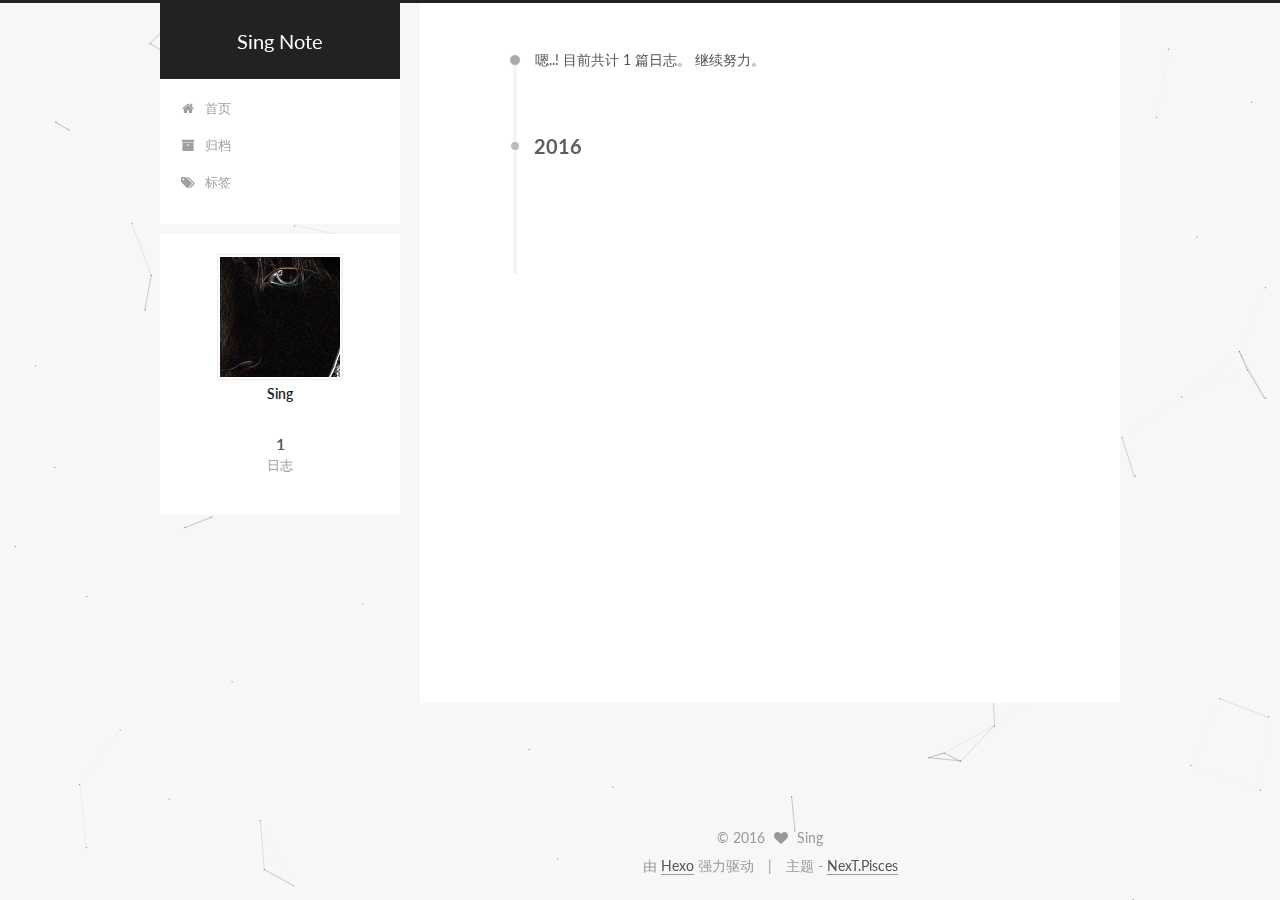
<file: archives/2016/10/index.html>
<!doctype html>



  


<html class="theme-next pisces use-motion">
<head>
  <meta charset="UTF-8"/>
<meta http-equiv="X-UA-Compatible" content="IE=edge,chrome=1" />
<meta name="viewport" content="width=device-width, initial-scale=1, maximum-scale=1"/>



<meta http-equiv="Cache-Control" content="no-transform" />
<meta http-equiv="Cache-Control" content="no-siteapp" />












  
  
  <link href="/vendors/fancybox/source/jquery.fancybox.css?v=2.1.5" rel="stylesheet" type="text/css" />




  
  
  
  

  
    
    
  

  

  

  

  

  
    
    
    <link href="//fonts.googleapis.com/css?family=Lato:300,300italic,400,400italic,700,700italic&subset=latin,latin-ext" rel="stylesheet" type="text/css">
  






<link href="/vendors/font-awesome/css/font-awesome.min.css?v=4.4.0" rel="stylesheet" type="text/css" />

<link href="/css/main.css?v=5.0.1" rel="stylesheet" type="text/css" />


  <meta name="keywords" content="Hexo, NexT" />








  <link rel="shortcut icon" type="image/x-icon" href="/favicon.ico?v=5.0.1" />






<meta property="og:type" content="website">
<meta property="og:title" content="Sing Note">
<meta property="og:url" content="http://yoursite.com/archives/2016/10/index.html">
<meta property="og:site_name" content="Sing Note">
<meta name="twitter:card" content="summary">
<meta name="twitter:title" content="Sing Note">



<script type="text/javascript" id="hexo.configuration">
  var NexT = window.NexT || {};
  var CONFIG = {
    scheme: 'Pisces',
    sidebar: {"position":"left","display":"post"},
    fancybox: true,
    motion: true,
    duoshuo: {
      userId: 0,
      author: '博主'
    }
  };
</script>

  <title> 归档 | Sing Note </title>
</head>

<body itemscope itemtype="http://schema.org/WebPage" lang="zh-Hans">

  










  
  
    
  

  <div class="container one-collumn sidebar-position-left  page-archive  ">
    <div class="headband"></div>

    <header id="header" class="header" itemscope itemtype="http://schema.org/WPHeader">
      <div class="header-inner"><div class="site-meta ">
  

  <div class="custom-logo-site-title">
    <a href="/"  class="brand" rel="start">
      <span class="logo-line-before"><i></i></span>
      <span class="site-title">Sing Note</span>
      <span class="logo-line-after"><i></i></span>
    </a>
  </div>
  <p class="site-subtitle"></p>
</div>

<div class="site-nav-toggle">
  <button>
    <span class="btn-bar"></span>
    <span class="btn-bar"></span>
    <span class="btn-bar"></span>
  </button>
</div>

<nav class="site-nav">
  

  
    <ul id="menu" class="menu">
      
        
        <li class="menu-item menu-item-home">
          <a href="/" rel="section">
            
              <i class="menu-item-icon fa fa-fw fa-home"></i> <br />
            
            首页
          </a>
        </li>
      
        
        <li class="menu-item menu-item-archives">
          <a href="/archives" rel="section">
            
              <i class="menu-item-icon fa fa-fw fa-archive"></i> <br />
            
            归档
          </a>
        </li>
      
        
        <li class="menu-item menu-item-tags">
          <a href="/tags" rel="section">
            
              <i class="menu-item-icon fa fa-fw fa-tags"></i> <br />
            
            标签
          </a>
        </li>
      

      
    </ul>
  

  
</nav>

 </div>
    </header>

    <main id="main" class="main">
      <div class="main-inner">
        <div class="content-wrap">
          <div id="content" class="content">
            

  <section id="posts" class="posts-collapse">
    <span class="archive-move-on"></span>

    <span class="archive-page-counter">
      
      
      
        
      
      嗯..! 目前共计 1 篇日志。 继续努力。
    </span>

    

      
      
      

      
        
        <div class="collection-title">
          <h2 class="archive-year motion-element" id="archive-year-2016">2016</h2>
        </div>
      
      

      

  <article class="post post-type-normal" itemscope itemtype="http://schema.org/Article">
    <header class="post-header">

      <h1 class="post-title">
        
            <a class="post-title-link" href="/2016/10/26/my-github/" itemprop="url">
              
                <span itemprop="name">李星星github个人博客搭建过程</span>
              
            </a>
        
      </h1>

      <div class="post-meta">
        <time class="post-time" itemprop="dateCreated"
              datetime="2016-10-26T23:26:37+08:00"
              content="2016-10-26" >
          10-26
        </time>
      </div>

    </header>
  </article>



    

  </section>

  



          </div>
          


          

        </div>
        
          
  
  <div class="sidebar-toggle">
    <div class="sidebar-toggle-line-wrap">
      <span class="sidebar-toggle-line sidebar-toggle-line-first"></span>
      <span class="sidebar-toggle-line sidebar-toggle-line-middle"></span>
      <span class="sidebar-toggle-line sidebar-toggle-line-last"></span>
    </div>
  </div>

  <aside id="sidebar" class="sidebar">
    <div class="sidebar-inner">

      

      

      <section class="site-overview sidebar-panel  sidebar-panel-active ">
        <div class="site-author motion-element" itemprop="author" itemscope itemtype="http://schema.org/Person">
          <img class="site-author-image" itemprop="image"
               src="/images/avatar.gif"
               alt="Sing" />
          <p class="site-author-name" itemprop="name">Sing</p>
          <p class="site-description motion-element" itemprop="description"></p>
        </div>
        <nav class="site-state motion-element">
          <div class="site-state-item site-state-posts">
            <a href="/archives">
              <span class="site-state-item-count">1</span>
              <span class="site-state-item-name">日志</span>
            </a>
          </div>

          

          

        </nav>

        

        <div class="links-of-author motion-element">
          
        </div>

        
        

        
        

      </section>

      

    </div>
  </aside>


        
      </div>
    </main>

    <footer id="footer" class="footer">
      <div class="footer-inner">
        <div class="copyright" >
  
  &copy; 
  <span itemprop="copyrightYear">2016</span>
  <span class="with-love">
    <i class="fa fa-heart"></i>
  </span>
  <span class="author" itemprop="copyrightHolder">Sing</span>
</div>

<div class="powered-by">
  由 <a class="theme-link" href="http://hexo.io">Hexo</a> 强力驱动
</div>

<div class="theme-info">
  主题 -
  <a class="theme-link" href="https://github.com/iissnan/hexo-theme-next">
    NexT.Pisces
  </a>
</div>

        

        
      </div>
    </footer>

    <div class="back-to-top">
      <i class="fa fa-arrow-up"></i>
    </div>
  </div>

  

<script type="text/javascript">
  if (Object.prototype.toString.call(window.Promise) !== '[object Function]') {
    window.Promise = null;
  }
</script>









  



  
  <script type="text/javascript" src="/vendors/jquery/index.js?v=2.1.3"></script>

  
  <script type="text/javascript" src="/vendors/fastclick/lib/fastclick.min.js?v=1.0.6"></script>

  
  <script type="text/javascript" src="/vendors/jquery_lazyload/jquery.lazyload.js?v=1.9.7"></script>

  
  <script type="text/javascript" src="/vendors/velocity/velocity.min.js?v=1.2.1"></script>

  
  <script type="text/javascript" src="/vendors/velocity/velocity.ui.min.js?v=1.2.1"></script>

  
  <script type="text/javascript" src="/vendors/fancybox/source/jquery.fancybox.pack.js?v=2.1.5"></script>


  


  <script type="text/javascript" src="/js/src/utils.js?v=5.0.1"></script>

  <script type="text/javascript" src="/js/src/motion.js?v=5.0.1"></script>



  
  


  <script type="text/javascript" src="/js/src/affix.js?v=5.0.1"></script>

  <script type="text/javascript" src="/js/src/schemes/pisces.js?v=5.0.1"></script>



  
  
    <script type="text/javascript" id="motion.page.archive">
      $('.archive-year').velocity('transition.slideLeftIn');
    </script>
  


  


  <script type="text/javascript" src="/js/src/bootstrap.js?v=5.0.1"></script>



  



  



  
  
  

  

  
  <script type="text/javascript" src="/js/src/particle.js"></script>

</body>
</html>
</file>
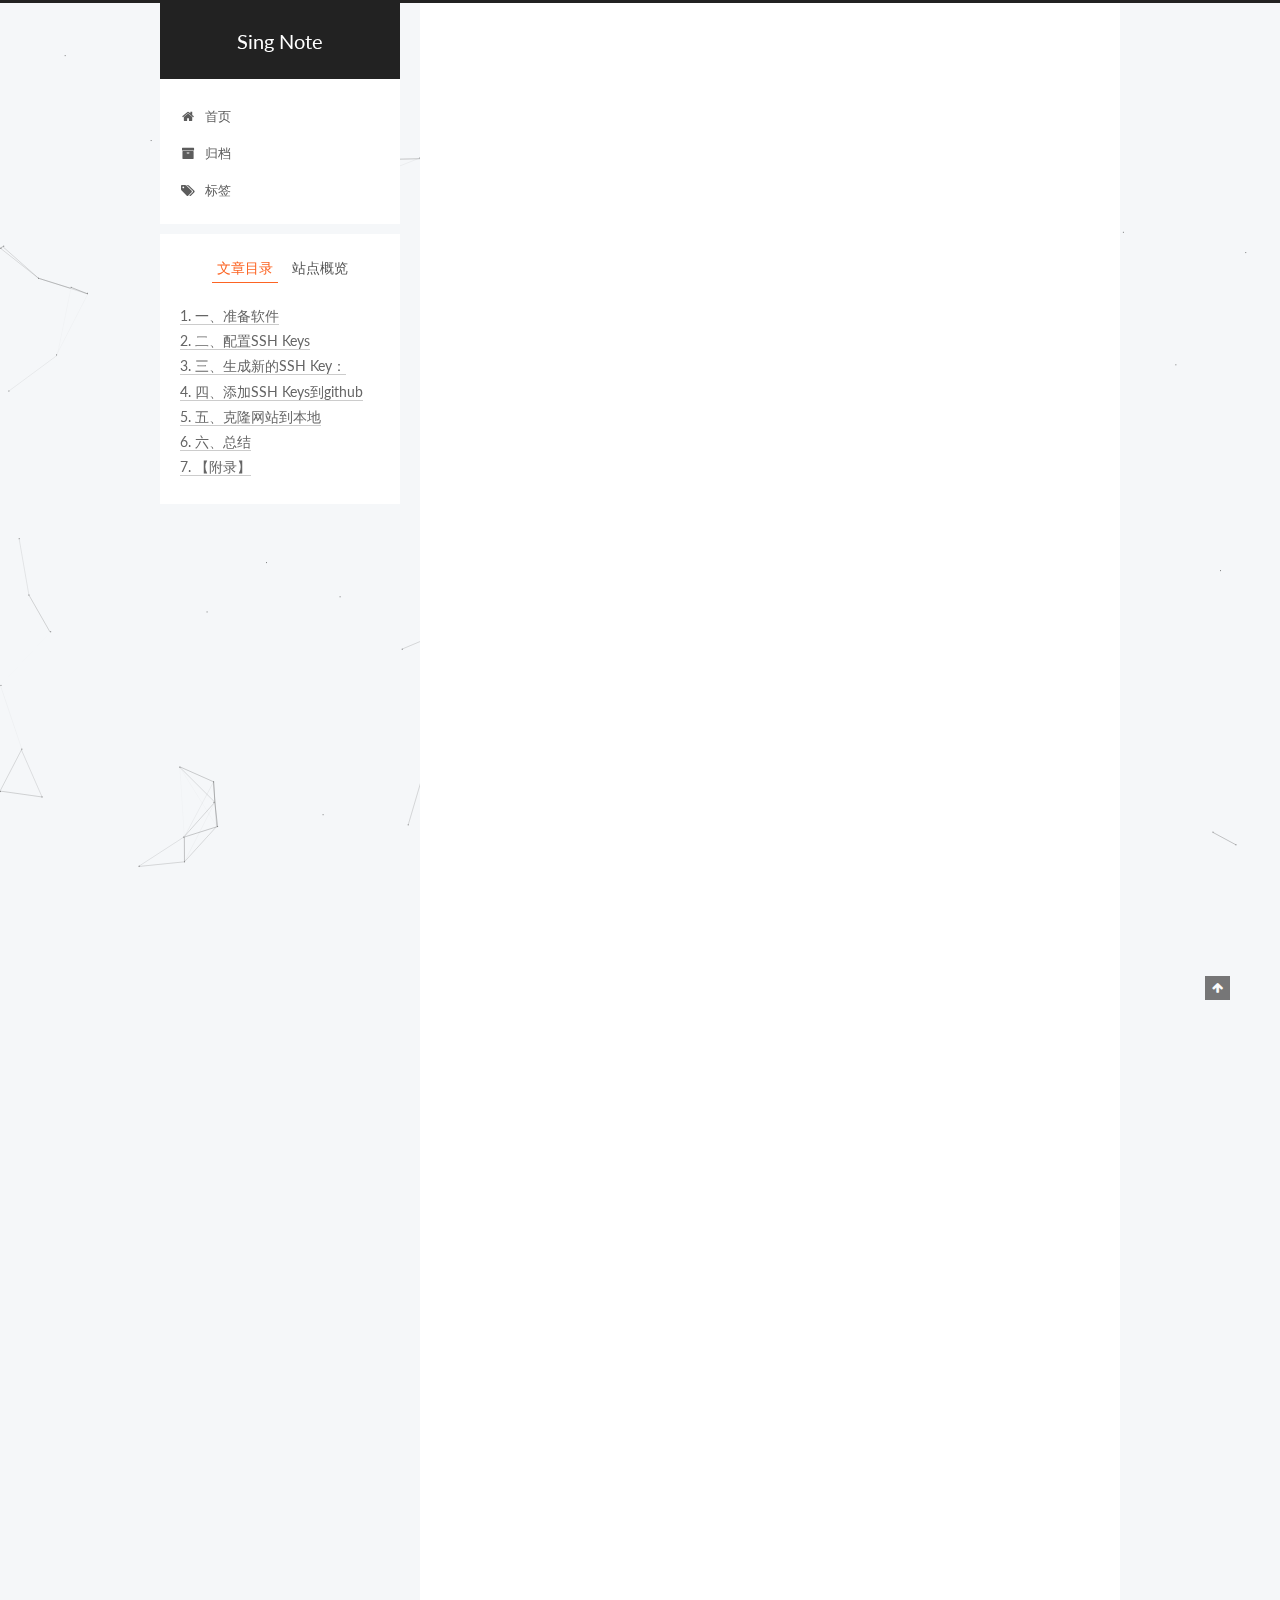
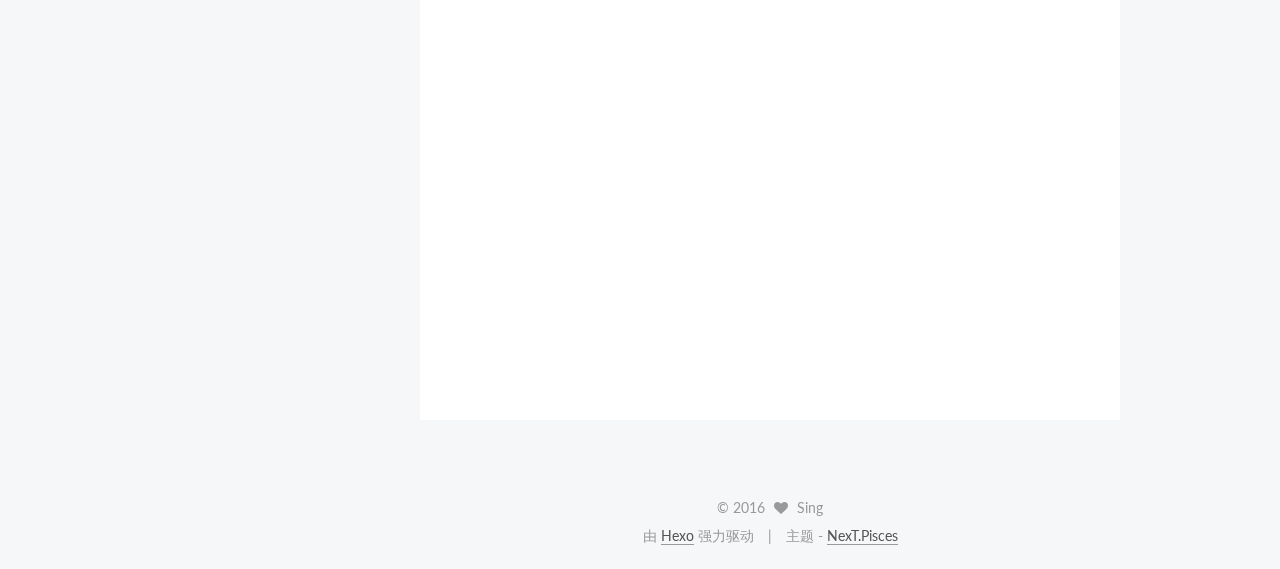
<file: 2016/10/26/my-github/index.html>
<!doctype html>



  


<html class="theme-next pisces use-motion">
<head>
  <meta charset="UTF-8"/>
<meta http-equiv="X-UA-Compatible" content="IE=edge,chrome=1" />
<meta name="viewport" content="width=device-width, initial-scale=1, maximum-scale=1"/>



<meta http-equiv="Cache-Control" content="no-transform" />
<meta http-equiv="Cache-Control" content="no-siteapp" />












  
  
  <link href="/vendors/fancybox/source/jquery.fancybox.css?v=2.1.5" rel="stylesheet" type="text/css" />




  
  
  
  

  
    
    
  

  

  

  

  

  
    
    
    <link href="//fonts.googleapis.com/css?family=Lato:300,300italic,400,400italic,700,700italic&subset=latin,latin-ext" rel="stylesheet" type="text/css">
  






<link href="/vendors/font-awesome/css/font-awesome.min.css?v=4.4.0" rel="stylesheet" type="text/css" />

<link href="/css/main.css?v=5.0.1" rel="stylesheet" type="text/css" />


  <meta name="keywords" content="Hexo, NexT" />








  <link rel="shortcut icon" type="image/x-icon" href="/favicon.ico?v=5.0.1" />






<meta name="description" content="一、准备软件依次下载一下软件即可（过程略）


node.js
Git


二、配置SSH Keys首先我们需要检查你电脑上现有的ssh key：
1$ cd .ssh
如果提示：No such file or directory 说明你是第一次使用git。
三、生成新的SSH Key：1$ ssh-keygen -t rsa -C &amp;quot;邮件地址@youremail.com&amp;quot;
注">
<meta property="og:type" content="article">
<meta property="og:title" content="李星星github个人博客搭建过程">
<meta property="og:url" content="http://yoursite.com/2016/10/26/my-github/index.html">
<meta property="og:site_name" content="Sing Note">
<meta property="og:description" content="一、准备软件依次下载一下软件即可（过程略）


node.js
Git


二、配置SSH Keys首先我们需要检查你电脑上现有的ssh key：
1$ cd .ssh
如果提示：No such file or directory 说明你是第一次使用git。
三、生成新的SSH Key：1$ ssh-keygen -t rsa -C &amp;quot;邮件地址@youremail.com&amp;quot;
注">
<meta property="og:updated_time" content="2016-10-26T15:30:22.833Z">
<meta name="twitter:card" content="summary">
<meta name="twitter:title" content="李星星github个人博客搭建过程">
<meta name="twitter:description" content="一、准备软件依次下载一下软件即可（过程略）


node.js
Git


二、配置SSH Keys首先我们需要检查你电脑上现有的ssh key：
1$ cd .ssh
如果提示：No such file or directory 说明你是第一次使用git。
三、生成新的SSH Key：1$ ssh-keygen -t rsa -C &amp;quot;邮件地址@youremail.com&amp;quot;
注">



<script type="text/javascript" id="hexo.configuration">
  var NexT = window.NexT || {};
  var CONFIG = {
    scheme: 'Pisces',
    sidebar: {"position":"left","display":"post"},
    fancybox: true,
    motion: true,
    duoshuo: {
      userId: 0,
      author: '博主'
    }
  };
</script>

  <title> 李星星github个人博客搭建过程 | Sing Note </title>
</head>

<body itemscope itemtype="http://schema.org/WebPage" lang="zh-Hans">

  










  
  
    
  

  <div class="container one-collumn sidebar-position-left page-post-detail ">
    <div class="headband"></div>

    <header id="header" class="header" itemscope itemtype="http://schema.org/WPHeader">
      <div class="header-inner"><div class="site-meta ">
  

  <div class="custom-logo-site-title">
    <a href="/"  class="brand" rel="start">
      <span class="logo-line-before"><i></i></span>
      <span class="site-title">Sing Note</span>
      <span class="logo-line-after"><i></i></span>
    </a>
  </div>
  <p class="site-subtitle"></p>
</div>

<div class="site-nav-toggle">
  <button>
    <span class="btn-bar"></span>
    <span class="btn-bar"></span>
    <span class="btn-bar"></span>
  </button>
</div>

<nav class="site-nav">
  

  
    <ul id="menu" class="menu">
      
        
        <li class="menu-item menu-item-home">
          <a href="/" rel="section">
            
              <i class="menu-item-icon fa fa-fw fa-home"></i> <br />
            
            首页
          </a>
        </li>
      
        
        <li class="menu-item menu-item-archives">
          <a href="/archives" rel="section">
            
              <i class="menu-item-icon fa fa-fw fa-archive"></i> <br />
            
            归档
          </a>
        </li>
      
        
        <li class="menu-item menu-item-tags">
          <a href="/tags" rel="section">
            
              <i class="menu-item-icon fa fa-fw fa-tags"></i> <br />
            
            标签
          </a>
        </li>
      

      
    </ul>
  

  
</nav>

 </div>
    </header>

    <main id="main" class="main">
      <div class="main-inner">
        <div class="content-wrap">
          <div id="content" class="content">
            

  <div id="posts" class="posts-expand">
    

  
  

  
  
  

  <article class="post post-type-normal " itemscope itemtype="http://schema.org/Article">

    
      <header class="post-header">

        
        
          <h1 class="post-title" itemprop="name headline">
            
            
              
                李星星github个人博客搭建过程
              
            
          </h1>
        

        <div class="post-meta">
          <span class="post-time">
            <span class="post-meta-item-icon">
              <i class="fa fa-calendar-o"></i>
            </span>
            <span class="post-meta-item-text">发表于</span>
            <time itemprop="dateCreated" datetime="2016-10-26T23:26:37+08:00" content="2016-10-26">
              2016-10-26
            </time>
          </span>

          

          
            
          

          

          
          

          
        </div>
      </header>
    


    <div class="post-body" itemprop="articleBody">

      
      

      
        <h2 id="一、准备软件"><a href="#一、准备软件" class="headerlink" title="一、准备软件"></a>一、准备软件</h2><p>依次下载一下软件即可（过程略）</p>
<blockquote>
<ul>
<li><a href="https://nodejs.org/en/" target="_blank" rel="external">node.js</a></li>
<li><a href="http://git-scm.com/" target="_blank" rel="external">Git</a></li>
</ul>
</blockquote>
<h2 id="二、配置SSH-Keys"><a href="#二、配置SSH-Keys" class="headerlink" title="二、配置SSH Keys"></a>二、配置SSH Keys</h2><p>首先我们需要检查你电脑上现有的ssh key：</p>
<figure class="highlight plain"><table><tr><td class="gutter"><pre><div class="line">1</div></pre></td><td class="code"><pre><div class="line">$ cd .ssh</div></pre></td></tr></table></figure>
<p>如果提示：No such file or directory 说明你是第一次使用git。</p>
<h2 id="三、生成新的SSH-Key："><a href="#三、生成新的SSH-Key：" class="headerlink" title="三、生成新的SSH Key："></a>三、生成新的SSH Key：</h2><figure class="highlight plain"><table><tr><td class="gutter"><pre><div class="line">1</div></pre></td><td class="code"><pre><div class="line">$ ssh-keygen -t rsa -C &quot;邮件地址@youremail.com&quot;</div></pre></td></tr></table></figure>
<p>注意1: 此处的邮箱地址，你可以输入自己的邮箱地址；注意2: 此处的「-C」的是大写的「C」<br><figure class="highlight plain"><table><tr><td class="gutter"><pre><div class="line">1</div><div class="line">2</div></pre></td><td class="code"><pre><div class="line">Generating public/private rsa key pair.</div><div class="line">Enter file in which to save the key (/Users/your_user_directory/.ssh/id_rsa):&lt;回车就好&gt;</div></pre></td></tr></table></figure></p>
<p>然后系统会要你输入密码：<strong>注意输入密码时不会显示任何东西</strong><br><figure class="highlight plain"><table><tr><td class="gutter"><pre><div class="line">1</div><div class="line">2</div></pre></td><td class="code"><pre><div class="line">Enter passphrase (empty for no passphrase):&lt;输入加密串&gt;</div><div class="line">Enter same passphrase again:&lt;再次输入加密串&gt;</div></pre></td></tr></table></figure></p>
<h2 id="四、添加SSH-Keys到github"><a href="#四、添加SSH-Keys到github" class="headerlink" title="四、添加SSH Keys到github"></a>四、添加SSH Keys到github</h2><p>在本机设置SSH Key之后，需要添加到GitHub上，以完成SSH链接的设置。</p>
<p>1、按照git中的目录打开本地id_rsa.pub文件。此文件里面内容为刚才生成的密钥。如果看不到这个文件，你需要设置显示隐藏文件。准确的复制这个文件的内容，才能保证设置的成功。</p>
<p>2、登陆github系统。点击头像—&gt;<strong>settings</strong> —&gt; 左侧<strong>SSH and GPG keys</strong>—&gt;<strong>New SSH key</strong></p>
<p>3、把你本地生成的密钥复制到里面（key文本框中）， 点击 add key 就ok了</p>
<h2 id="五、克隆网站到本地"><a href="#五、克隆网站到本地" class="headerlink" title="五、克隆网站到本地"></a>五、克隆网站到本地</h2><figure class="highlight plain"><table><tr><td class="gutter"><pre><div class="line">1</div></pre></td><td class="code"><pre><div class="line">$ git clone https://github.com/daohehu/daohehu.github.io.git</div></pre></td></tr></table></figure>
<h2 id="六、总结"><a href="#六、总结" class="headerlink" title="六、总结"></a>六、总结</h2><p>到此我就把以前和李笑来老师学习建设的github网页下载到本地了，这篇教程是根据CNFeat的教程再根据自己在实践过程中遇到的不同而重新整理的。</p>
<p>如果需要完整教程请看这里<a href="http://www.jianshu.com/p/05289a4bc8b2" target="_blank" rel="external">《如何搭建一个独立博客——简明Github Pages与Hexo教程》</a></p>
<h2 id="【附录】"><a href="#【附录】" class="headerlink" title="【附录】"></a>【附录】</h2><p>命令符收集:不知道有没有用先记下来吧。</p>
<blockquote>
<p> 版本信息查看：<code>git --version</code> <code>npm --version</code></p>
</blockquote>

      
    </div>

    <div>
      
        
      
    </div>

    <div>
      
        

      
    </div>

    <footer class="post-footer">
      

      
        <div class="post-nav">
          <div class="post-nav-next post-nav-item">
            
          </div>

          <div class="post-nav-prev post-nav-item">
            
              <a href="/2016/10/27/low-fence/" rel="prev" title="如此之低的护栏网报价">
                如此之低的护栏网报价 <i class="fa fa-chevron-right"></i>
              </a>
            
          </div>
        </div>
      

      
      
    </footer>
  </article>



    <div class="post-spread">
      
    </div>
  </div>


          </div>
          


          
  <div class="comments" id="comments">
    
  </div>


        </div>
        
          
  
  <div class="sidebar-toggle">
    <div class="sidebar-toggle-line-wrap">
      <span class="sidebar-toggle-line sidebar-toggle-line-first"></span>
      <span class="sidebar-toggle-line sidebar-toggle-line-middle"></span>
      <span class="sidebar-toggle-line sidebar-toggle-line-last"></span>
    </div>
  </div>

  <aside id="sidebar" class="sidebar">
    <div class="sidebar-inner">

      

      
        <ul class="sidebar-nav motion-element">
          <li class="sidebar-nav-toc sidebar-nav-active" data-target="post-toc-wrap" >
            文章目录
          </li>
          <li class="sidebar-nav-overview" data-target="site-overview">
            站点概览
          </li>
        </ul>
      

      <section class="site-overview sidebar-panel ">
        <div class="site-author motion-element" itemprop="author" itemscope itemtype="http://schema.org/Person">
          <img class="site-author-image" itemprop="image"
               src="/images/avatar.gif"
               alt="Sing" />
          <p class="site-author-name" itemprop="name">Sing</p>
          <p class="site-description motion-element" itemprop="description"></p>
        </div>
        <nav class="site-state motion-element">
          <div class="site-state-item site-state-posts">
            <a href="/archives">
              <span class="site-state-item-count">2</span>
              <span class="site-state-item-name">日志</span>
            </a>
          </div>

          

          
            <div class="site-state-item site-state-tags">
              <a href="/tags">
                <span class="site-state-item-count">1</span>
                <span class="site-state-item-name">标签</span>
              </a>
            </div>
          

        </nav>

        

        <div class="links-of-author motion-element">
          
        </div>

        
        

        
        

      </section>

      
        <section class="post-toc-wrap motion-element sidebar-panel sidebar-panel-active">
          <div class="post-toc">
            
              
            
            
              <div class="post-toc-content"><ol class="nav"><li class="nav-item nav-level-2"><a class="nav-link" href="#一、准备软件"><span class="nav-number">1.</span> <span class="nav-text">一、准备软件</span></a></li><li class="nav-item nav-level-2"><a class="nav-link" href="#二、配置SSH-Keys"><span class="nav-number">2.</span> <span class="nav-text">二、配置SSH Keys</span></a></li><li class="nav-item nav-level-2"><a class="nav-link" href="#三、生成新的SSH-Key："><span class="nav-number">3.</span> <span class="nav-text">三、生成新的SSH Key：</span></a></li><li class="nav-item nav-level-2"><a class="nav-link" href="#四、添加SSH-Keys到github"><span class="nav-number">4.</span> <span class="nav-text">四、添加SSH Keys到github</span></a></li><li class="nav-item nav-level-2"><a class="nav-link" href="#五、克隆网站到本地"><span class="nav-number">5.</span> <span class="nav-text">五、克隆网站到本地</span></a></li><li class="nav-item nav-level-2"><a class="nav-link" href="#六、总结"><span class="nav-number">6.</span> <span class="nav-text">六、总结</span></a></li><li class="nav-item nav-level-2"><a class="nav-link" href="#【附录】"><span class="nav-number">7.</span> <span class="nav-text">【附录】</span></a></li></ol></div>
            
          </div>
        </section>
      

    </div>
  </aside>


        
      </div>
    </main>

    <footer id="footer" class="footer">
      <div class="footer-inner">
        <div class="copyright" >
  
  &copy; 
  <span itemprop="copyrightYear">2016</span>
  <span class="with-love">
    <i class="fa fa-heart"></i>
  </span>
  <span class="author" itemprop="copyrightHolder">Sing</span>
</div>

<div class="powered-by">
  由 <a class="theme-link" href="http://hexo.io">Hexo</a> 强力驱动
</div>

<div class="theme-info">
  主题 -
  <a class="theme-link" href="https://github.com/iissnan/hexo-theme-next">
    NexT.Pisces
  </a>
</div>

        

        
      </div>
    </footer>

    <div class="back-to-top">
      <i class="fa fa-arrow-up"></i>
    </div>
  </div>

  

<script type="text/javascript">
  if (Object.prototype.toString.call(window.Promise) !== '[object Function]') {
    window.Promise = null;
  }
</script>









  



  
  <script type="text/javascript" src="/vendors/jquery/index.js?v=2.1.3"></script>

  
  <script type="text/javascript" src="/vendors/fastclick/lib/fastclick.min.js?v=1.0.6"></script>

  
  <script type="text/javascript" src="/vendors/jquery_lazyload/jquery.lazyload.js?v=1.9.7"></script>

  
  <script type="text/javascript" src="/vendors/velocity/velocity.min.js?v=1.2.1"></script>

  
  <script type="text/javascript" src="/vendors/velocity/velocity.ui.min.js?v=1.2.1"></script>

  
  <script type="text/javascript" src="/vendors/fancybox/source/jquery.fancybox.pack.js?v=2.1.5"></script>


  


  <script type="text/javascript" src="/js/src/utils.js?v=5.0.1"></script>

  <script type="text/javascript" src="/js/src/motion.js?v=5.0.1"></script>



  
  


  <script type="text/javascript" src="/js/src/affix.js?v=5.0.1"></script>

  <script type="text/javascript" src="/js/src/schemes/pisces.js?v=5.0.1"></script>



  
  <script type="text/javascript" src="/js/src/scrollspy.js?v=5.0.1"></script>
<script type="text/javascript" src="/js/src/post-details.js?v=5.0.1"></script>



  


  <script type="text/javascript" src="/js/src/bootstrap.js?v=5.0.1"></script>



  



  



  
  
  

  

  
  <script type="text/javascript" src="/js/src/particle.js"></script>

</body>
</html>
</file>
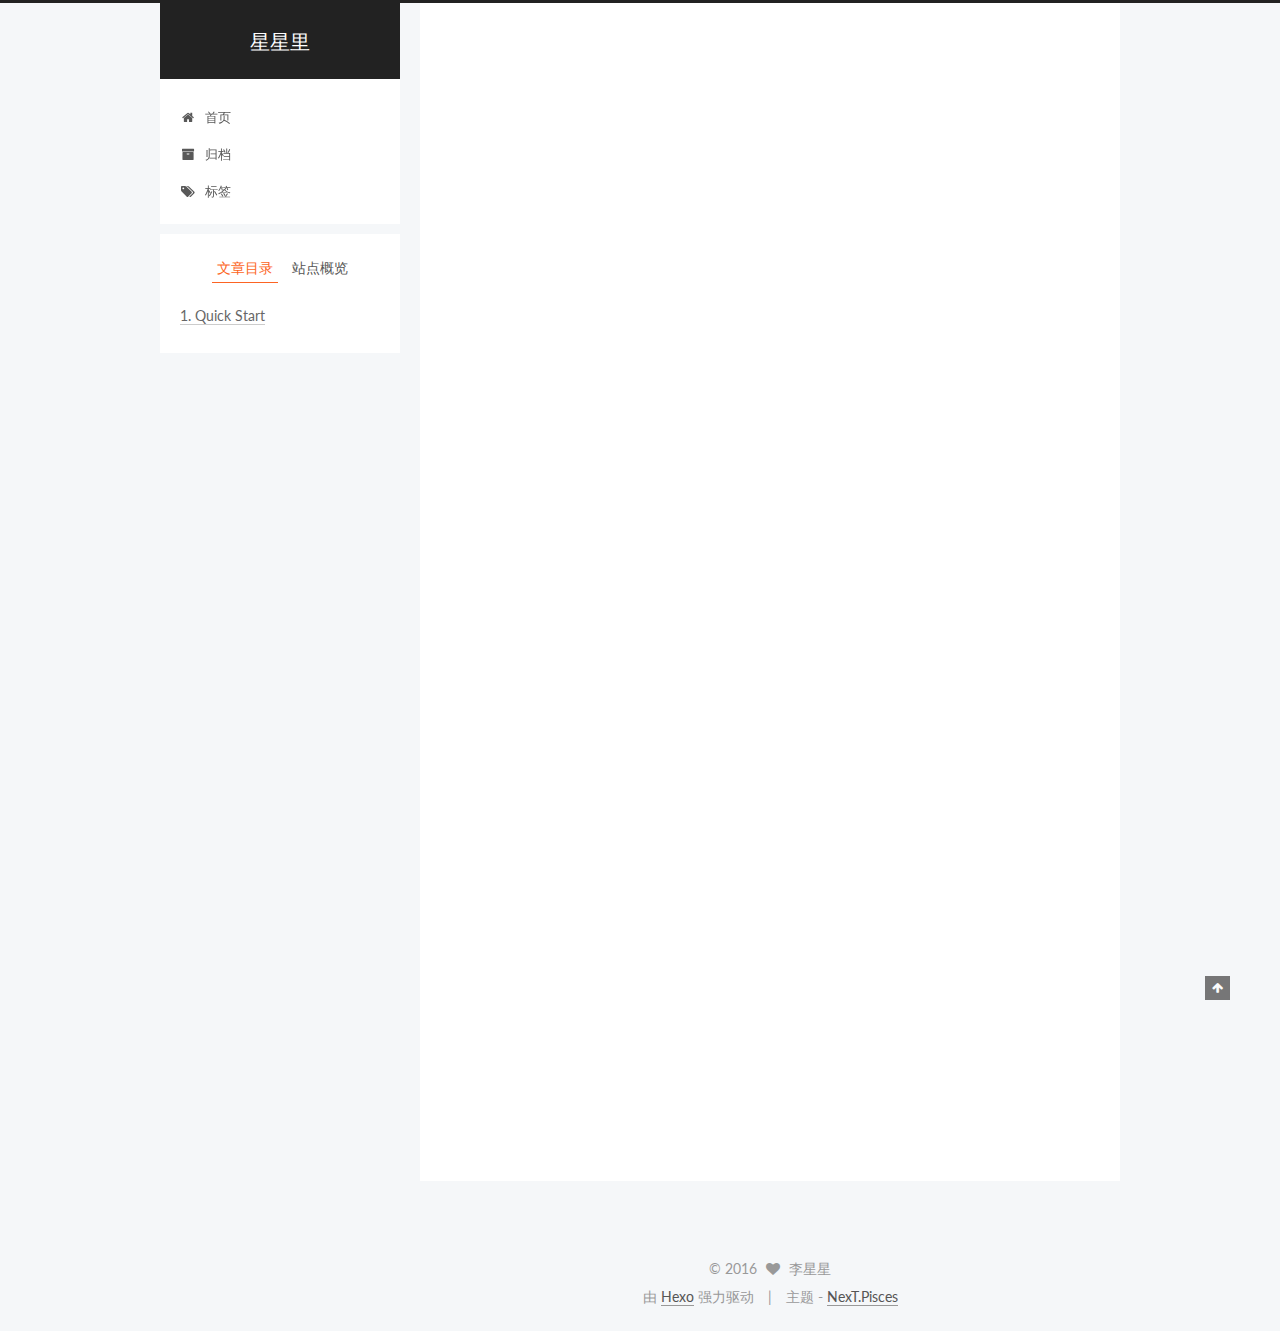
<file: 2016/10/27/hello-world/index.html>
<!doctype html>



  


<html class="theme-next pisces use-motion">
<head>
  <meta charset="UTF-8"/>
<meta http-equiv="X-UA-Compatible" content="IE=edge,chrome=1" />
<meta name="viewport" content="width=device-width, initial-scale=1, maximum-scale=1"/>



<meta http-equiv="Cache-Control" content="no-transform" />
<meta http-equiv="Cache-Control" content="no-siteapp" />












  
  
  <link href="/vendors/fancybox/source/jquery.fancybox.css?v=2.1.5" rel="stylesheet" type="text/css" />




  
  
  
  

  
    
    
  

  

  

  

  

  
    
    
    <link href="//fonts.googleapis.com/css?family=Lato:300,300italic,400,400italic,700,700italic&subset=latin,latin-ext" rel="stylesheet" type="text/css">
  






<link href="/vendors/font-awesome/css/font-awesome.min.css?v=4.4.0" rel="stylesheet" type="text/css" />

<link href="/css/main.css?v=5.0.1" rel="stylesheet" type="text/css" />


  <meta name="keywords" content="Hexo, NexT" />








  <link rel="shortcut icon" type="image/x-icon" href="/favicon.ico?v=5.0.1" />






<meta name="description" content="Welcome to Hexo! This is your very first post. Check documentation for more info. If you get any problems when using Hexo, you can find the answer in troubleshooting or you can ask me on GitHub.
Quick">
<meta property="og:type" content="article">
<meta property="og:title" content="Hello World">
<meta property="og:url" content="http://yoursite.com/2016/10/27/hello-world/index.html">
<meta property="og:site_name" content="星星里">
<meta property="og:description" content="Welcome to Hexo! This is your very first post. Check documentation for more info. If you get any problems when using Hexo, you can find the answer in troubleshooting or you can ask me on GitHub.
Quick">
<meta property="og:updated_time" content="2016-10-27T01:19:35.974Z">
<meta name="twitter:card" content="summary">
<meta name="twitter:title" content="Hello World">
<meta name="twitter:description" content="Welcome to Hexo! This is your very first post. Check documentation for more info. If you get any problems when using Hexo, you can find the answer in troubleshooting or you can ask me on GitHub.
Quick">



<script type="text/javascript" id="hexo.configuration">
  var NexT = window.NexT || {};
  var CONFIG = {
    scheme: 'Pisces',
    sidebar: {"position":"left","display":"post"},
    fancybox: true,
    motion: true,
    duoshuo: {
      userId: 0,
      author: '博主'
    }
  };
</script>

  <title> Hello World | 星星里 </title>
</head>

<body itemscope itemtype="http://schema.org/WebPage" lang="zh-Hans">

  










  
  
    
  

  <div class="container one-collumn sidebar-position-left page-post-detail ">
    <div class="headband"></div>

    <header id="header" class="header" itemscope itemtype="http://schema.org/WPHeader">
      <div class="header-inner"><div class="site-meta ">
  

  <div class="custom-logo-site-title">
    <a href="/"  class="brand" rel="start">
      <span class="logo-line-before"><i></i></span>
      <span class="site-title">星星里</span>
      <span class="logo-line-after"><i></i></span>
    </a>
  </div>
  <p class="site-subtitle"></p>
</div>

<div class="site-nav-toggle">
  <button>
    <span class="btn-bar"></span>
    <span class="btn-bar"></span>
    <span class="btn-bar"></span>
  </button>
</div>

<nav class="site-nav">
  

  
    <ul id="menu" class="menu">
      
        
        <li class="menu-item menu-item-home">
          <a href="/" rel="section">
            
              <i class="menu-item-icon fa fa-fw fa-home"></i> <br />
            
            首页
          </a>
        </li>
      
        
        <li class="menu-item menu-item-archives">
          <a href="/archives" rel="section">
            
              <i class="menu-item-icon fa fa-fw fa-archive"></i> <br />
            
            归档
          </a>
        </li>
      
        
        <li class="menu-item menu-item-tags">
          <a href="/tags" rel="section">
            
              <i class="menu-item-icon fa fa-fw fa-tags"></i> <br />
            
            标签
          </a>
        </li>
      

      
    </ul>
  

  
</nav>

 </div>
    </header>

    <main id="main" class="main">
      <div class="main-inner">
        <div class="content-wrap">
          <div id="content" class="content">
            

  <div id="posts" class="posts-expand">
    

  
  

  
  
  

  <article class="post post-type-normal " itemscope itemtype="http://schema.org/Article">

    
      <header class="post-header">

        
        
          <h1 class="post-title" itemprop="name headline">
            
            
              
                Hello World
              
            
          </h1>
        

        <div class="post-meta">
          <span class="post-time">
            <span class="post-meta-item-icon">
              <i class="fa fa-calendar-o"></i>
            </span>
            <span class="post-meta-item-text">发表于</span>
            <time itemprop="dateCreated" datetime="2016-10-27T09:19:35+08:00" content="2016-10-27">
              2016-10-27
            </time>
          </span>

          

          
            
          

          

          
          

          
        </div>
      </header>
    


    <div class="post-body" itemprop="articleBody">

      
      

      
        <p>Welcome to <a href="https://hexo.io/" target="_blank" rel="external">Hexo</a>! This is your very first post. Check <a href="https://hexo.io/docs/" target="_blank" rel="external">documentation</a> for more info. If you get any problems when using Hexo, you can find the answer in <a href="https://hexo.io/docs/troubleshooting.html" target="_blank" rel="external">troubleshooting</a> or you can ask me on <a href="https://github.com/hexojs/hexo/issues" target="_blank" rel="external">GitHub</a>.</p>
<h2 id="Quick-Start"><a href="#Quick-Start" class="headerlink" title="Quick Start"></a>Quick Start</h2><h3 id="Create-a-new-post"><a href="#Create-a-new-post" class="headerlink" title="Create a new post"></a>Create a new post</h3><figure class="highlight bash"><table><tr><td class="gutter"><pre><div class="line">1</div></pre></td><td class="code"><pre><div class="line">$ hexo new <span class="string">"My New Post"</span></div></pre></td></tr></table></figure>
<p>More info: <a href="https://hexo.io/docs/writing.html" target="_blank" rel="external">Writing</a></p>
<h3 id="Run-server"><a href="#Run-server" class="headerlink" title="Run server"></a>Run server</h3><figure class="highlight bash"><table><tr><td class="gutter"><pre><div class="line">1</div></pre></td><td class="code"><pre><div class="line">$ hexo server</div></pre></td></tr></table></figure>
<p>More info: <a href="https://hexo.io/docs/server.html" target="_blank" rel="external">Server</a></p>
<h3 id="Generate-static-files"><a href="#Generate-static-files" class="headerlink" title="Generate static files"></a>Generate static files</h3><figure class="highlight bash"><table><tr><td class="gutter"><pre><div class="line">1</div></pre></td><td class="code"><pre><div class="line">$ hexo generate</div></pre></td></tr></table></figure>
<p>More info: <a href="https://hexo.io/docs/generating.html" target="_blank" rel="external">Generating</a></p>
<h3 id="Deploy-to-remote-sites"><a href="#Deploy-to-remote-sites" class="headerlink" title="Deploy to remote sites"></a>Deploy to remote sites</h3><figure class="highlight bash"><table><tr><td class="gutter"><pre><div class="line">1</div></pre></td><td class="code"><pre><div class="line">$ hexo deploy</div></pre></td></tr></table></figure>
<p>More info: <a href="https://hexo.io/docs/deployment.html" target="_blank" rel="external">Deployment</a></p>

      
    </div>

    <div>
      
        
      
    </div>

    <div>
      
        

      
    </div>

    <footer class="post-footer">
      

      

      
      
    </footer>
  </article>



    <div class="post-spread">
      
    </div>
  </div>


          </div>
          


          
  <div class="comments" id="comments">
    
  </div>


        </div>
        
          
  
  <div class="sidebar-toggle">
    <div class="sidebar-toggle-line-wrap">
      <span class="sidebar-toggle-line sidebar-toggle-line-first"></span>
      <span class="sidebar-toggle-line sidebar-toggle-line-middle"></span>
      <span class="sidebar-toggle-line sidebar-toggle-line-last"></span>
    </div>
  </div>

  <aside id="sidebar" class="sidebar">
    <div class="sidebar-inner">

      

      
        <ul class="sidebar-nav motion-element">
          <li class="sidebar-nav-toc sidebar-nav-active" data-target="post-toc-wrap" >
            文章目录
          </li>
          <li class="sidebar-nav-overview" data-target="site-overview">
            站点概览
          </li>
        </ul>
      

      <section class="site-overview sidebar-panel ">
        <div class="site-author motion-element" itemprop="author" itemscope itemtype="http://schema.org/Person">
          <img class="site-author-image" itemprop="image"
               src="/images/avatar.gif"
               alt="李星星" />
          <p class="site-author-name" itemprop="name">李星星</p>
          <p class="site-description motion-element" itemprop="description"></p>
        </div>
        <nav class="site-state motion-element">
          <div class="site-state-item site-state-posts">
            <a href="/archives">
              <span class="site-state-item-count">1</span>
              <span class="site-state-item-name">日志</span>
            </a>
          </div>

          

          

        </nav>

        

        <div class="links-of-author motion-element">
          
        </div>

        
        

        
        

      </section>

      
        <section class="post-toc-wrap motion-element sidebar-panel sidebar-panel-active">
          <div class="post-toc">
            
              
            
            
              <div class="post-toc-content"><ol class="nav"><li class="nav-item nav-level-2"><a class="nav-link" href="#Quick-Start"><span class="nav-number">1.</span> <span class="nav-text">Quick Start</span></a><ol class="nav-child"><li class="nav-item nav-level-3"><a class="nav-link" href="#Create-a-new-post"><span class="nav-number">1.1.</span> <span class="nav-text">Create a new post</span></a></li><li class="nav-item nav-level-3"><a class="nav-link" href="#Run-server"><span class="nav-number">1.2.</span> <span class="nav-text">Run server</span></a></li><li class="nav-item nav-level-3"><a class="nav-link" href="#Generate-static-files"><span class="nav-number">1.3.</span> <span class="nav-text">Generate static files</span></a></li><li class="nav-item nav-level-3"><a class="nav-link" href="#Deploy-to-remote-sites"><span class="nav-number">1.4.</span> <span class="nav-text">Deploy to remote sites</span></a></li></ol></li></ol></div>
            
          </div>
        </section>
      

    </div>
  </aside>


        
      </div>
    </main>

    <footer id="footer" class="footer">
      <div class="footer-inner">
        <div class="copyright" >
  
  &copy; 
  <span itemprop="copyrightYear">2016</span>
  <span class="with-love">
    <i class="fa fa-heart"></i>
  </span>
  <span class="author" itemprop="copyrightHolder">李星星</span>
</div>

<div class="powered-by">
  由 <a class="theme-link" href="http://hexo.io">Hexo</a> 强力驱动
</div>

<div class="theme-info">
  主题 -
  <a class="theme-link" href="https://github.com/iissnan/hexo-theme-next">
    NexT.Pisces
  </a>
</div>

        

        
      </div>
    </footer>

    <div class="back-to-top">
      <i class="fa fa-arrow-up"></i>
    </div>
  </div>

  

<script type="text/javascript">
  if (Object.prototype.toString.call(window.Promise) !== '[object Function]') {
    window.Promise = null;
  }
</script>









  



  
  <script type="text/javascript" src="/vendors/jquery/index.js?v=2.1.3"></script>

  
  <script type="text/javascript" src="/vendors/fastclick/lib/fastclick.min.js?v=1.0.6"></script>

  
  <script type="text/javascript" src="/vendors/jquery_lazyload/jquery.lazyload.js?v=1.9.7"></script>

  
  <script type="text/javascript" src="/vendors/velocity/velocity.min.js?v=1.2.1"></script>

  
  <script type="text/javascript" src="/vendors/velocity/velocity.ui.min.js?v=1.2.1"></script>

  
  <script type="text/javascript" src="/vendors/fancybox/source/jquery.fancybox.pack.js?v=2.1.5"></script>


  


  <script type="text/javascript" src="/js/src/utils.js?v=5.0.1"></script>

  <script type="text/javascript" src="/js/src/motion.js?v=5.0.1"></script>



  
  


  <script type="text/javascript" src="/js/src/affix.js?v=5.0.1"></script>

  <script type="text/javascript" src="/js/src/schemes/pisces.js?v=5.0.1"></script>



  
  <script type="text/javascript" src="/js/src/scrollspy.js?v=5.0.1"></script>
<script type="text/javascript" src="/js/src/post-details.js?v=5.0.1"></script>



  


  <script type="text/javascript" src="/js/src/bootstrap.js?v=5.0.1"></script>



  



  



  
  
  

  

  

</body>
</html>
</file>
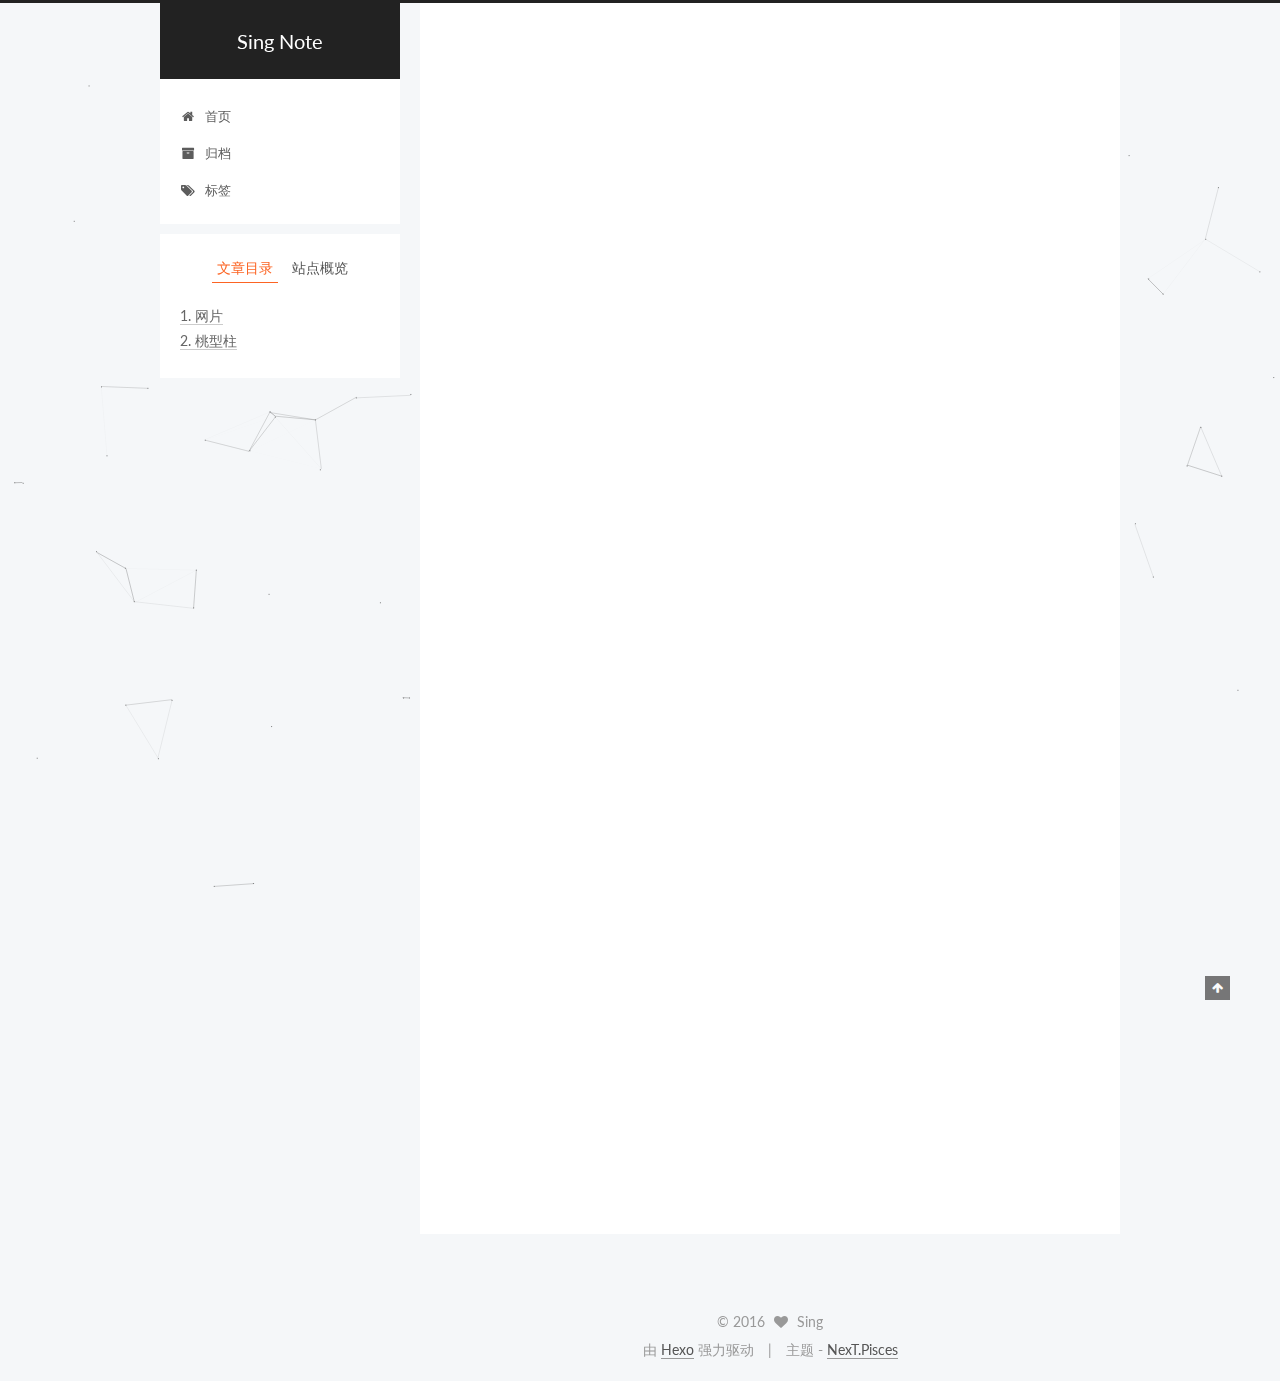
<file: 2016/10/27/low-fence/index.html>
<!doctype html>



  


<html class="theme-next pisces use-motion">
<head>
  <meta charset="UTF-8"/>
<meta http-equiv="X-UA-Compatible" content="IE=edge,chrome=1" />
<meta name="viewport" content="width=device-width, initial-scale=1, maximum-scale=1"/>



<meta http-equiv="Cache-Control" content="no-transform" />
<meta http-equiv="Cache-Control" content="no-siteapp" />












  
  
  <link href="/vendors/fancybox/source/jquery.fancybox.css?v=2.1.5" rel="stylesheet" type="text/css" />




  
  
  
  

  
    
    
  

  

  

  

  

  
    
    
    <link href="//fonts.googleapis.com/css?family=Lato:300,300italic,400,400italic,700,700italic&subset=latin,latin-ext" rel="stylesheet" type="text/css">
  






<link href="/vendors/font-awesome/css/font-awesome.min.css?v=4.4.0" rel="stylesheet" type="text/css" />

<link href="/css/main.css?v=5.0.1" rel="stylesheet" type="text/css" />


  <meta name="keywords" content="丝网," />








  <link rel="shortcut icon" type="image/x-icon" href="/favicon.ico?v=5.0.1" />






<meta name="description" content="我正在为下雨轧花网做不出来而发愁，老板说旺旺上有个护栏网报价，要我去接一下，很简单的一款护栏网产品：
网片

80*300cm白色浸塑
带两个折弯
塑后500丝
网孔3*10cm


桃型柱

壁厚1.2
长度1.2m
预埋30


核算价格很简单，只需要丝价+加工费+折弯*2+浸塑=网片，桃型柱价直接问生产厂家就可以了，正好昨天刚问过1.2厚的桃型柱价格。核算下来加上正常利润79.5元/套。
让">
<meta property="og:type" content="article">
<meta property="og:title" content="如此之低的护栏网报价">
<meta property="og:url" content="http://yoursite.com/2016/10/27/low-fence/index.html">
<meta property="og:site_name" content="Sing Note">
<meta property="og:description" content="我正在为下雨轧花网做不出来而发愁，老板说旺旺上有个护栏网报价，要我去接一下，很简单的一款护栏网产品：
网片

80*300cm白色浸塑
带两个折弯
塑后500丝
网孔3*10cm


桃型柱

壁厚1.2
长度1.2m
预埋30


核算价格很简单，只需要丝价+加工费+折弯*2+浸塑=网片，桃型柱价直接问生产厂家就可以了，正好昨天刚问过1.2厚的桃型柱价格。核算下来加上正常利润79.5元/套。
让">
<meta property="og:updated_time" content="2016-10-27T12:08:11.750Z">
<meta name="twitter:card" content="summary">
<meta name="twitter:title" content="如此之低的护栏网报价">
<meta name="twitter:description" content="我正在为下雨轧花网做不出来而发愁，老板说旺旺上有个护栏网报价，要我去接一下，很简单的一款护栏网产品：
网片

80*300cm白色浸塑
带两个折弯
塑后500丝
网孔3*10cm


桃型柱

壁厚1.2
长度1.2m
预埋30


核算价格很简单，只需要丝价+加工费+折弯*2+浸塑=网片，桃型柱价直接问生产厂家就可以了，正好昨天刚问过1.2厚的桃型柱价格。核算下来加上正常利润79.5元/套。
让">



<script type="text/javascript" id="hexo.configuration">
  var NexT = window.NexT || {};
  var CONFIG = {
    scheme: 'Pisces',
    sidebar: {"position":"left","display":"post"},
    fancybox: true,
    motion: true,
    duoshuo: {
      userId: 0,
      author: '博主'
    }
  };
</script>

  <title> 如此之低的护栏网报价 | Sing Note </title>
</head>

<body itemscope itemtype="http://schema.org/WebPage" lang="zh-Hans">

  










  
  
    
  

  <div class="container one-collumn sidebar-position-left page-post-detail ">
    <div class="headband"></div>

    <header id="header" class="header" itemscope itemtype="http://schema.org/WPHeader">
      <div class="header-inner"><div class="site-meta ">
  

  <div class="custom-logo-site-title">
    <a href="/"  class="brand" rel="start">
      <span class="logo-line-before"><i></i></span>
      <span class="site-title">Sing Note</span>
      <span class="logo-line-after"><i></i></span>
    </a>
  </div>
  <p class="site-subtitle"></p>
</div>

<div class="site-nav-toggle">
  <button>
    <span class="btn-bar"></span>
    <span class="btn-bar"></span>
    <span class="btn-bar"></span>
  </button>
</div>

<nav class="site-nav">
  

  
    <ul id="menu" class="menu">
      
        
        <li class="menu-item menu-item-home">
          <a href="/" rel="section">
            
              <i class="menu-item-icon fa fa-fw fa-home"></i> <br />
            
            首页
          </a>
        </li>
      
        
        <li class="menu-item menu-item-archives">
          <a href="/archives" rel="section">
            
              <i class="menu-item-icon fa fa-fw fa-archive"></i> <br />
            
            归档
          </a>
        </li>
      
        
        <li class="menu-item menu-item-tags">
          <a href="/tags" rel="section">
            
              <i class="menu-item-icon fa fa-fw fa-tags"></i> <br />
            
            标签
          </a>
        </li>
      

      
    </ul>
  

  
</nav>

 </div>
    </header>

    <main id="main" class="main">
      <div class="main-inner">
        <div class="content-wrap">
          <div id="content" class="content">
            

  <div id="posts" class="posts-expand">
    

  
  

  
  
  

  <article class="post post-type-normal " itemscope itemtype="http://schema.org/Article">

    
      <header class="post-header">

        
        
          <h1 class="post-title" itemprop="name headline">
            
            
              
                如此之低的护栏网报价
              
            
          </h1>
        

        <div class="post-meta">
          <span class="post-time">
            <span class="post-meta-item-icon">
              <i class="fa fa-calendar-o"></i>
            </span>
            <span class="post-meta-item-text">发表于</span>
            <time itemprop="dateCreated" datetime="2016-10-27T19:32:32+08:00" content="2016-10-27">
              2016-10-27
            </time>
          </span>

          

          
            
          

          

          
          

          
        </div>
      </header>
    


    <div class="post-body" itemprop="articleBody">

      
      

      
        <p>我正在为下雨轧花网做不出来而发愁，老板说旺旺上有个护栏网报价，要我去接一下，很简单的一款护栏网产品：</p>
<h2 id="网片"><a href="#网片" class="headerlink" title="网片"></a>网片</h2><blockquote>
<ul>
<li>80*300cm白色浸塑</li>
<li>带两个折弯</li>
<li>塑后500丝</li>
<li>网孔3*10cm</li>
</ul>
</blockquote>
<h2 id="桃型柱"><a href="#桃型柱" class="headerlink" title="桃型柱"></a>桃型柱</h2><blockquote>
<ul>
<li>壁厚1.2</li>
<li>长度1.2m</li>
<li>预埋30</li>
</ul>
</blockquote>
<p>核算价格很简单，只需要<code>丝价+加工费+折弯*2+浸塑=网片</code>，<code>桃型柱价</code>直接问生产厂家就可以了，正好昨天刚问过1.2厚的桃型柱价格。核算下来加上正常利润<code>79.5元/套</code>。</p>
<p>让我惊讶的是客户给出了某地区非本地厂家报价<code>17元/米</code>合<code>51元/套</code>而且说<strong>“我用过了的，没有问题”</strong></p>
<p>好吧，让我们来算一下帐</p>
<blockquote>
<p>现在的盘条价格<strong>2400元/吨</strong>，盘条价格上涨，我们按正常时期<strong>2350元/吨</strong>每套<strong>15kg</strong><br>单算盘条就<strong>35</strong>，浸塑按减半算<strong>1元/kg</strong>15kg就<strong>15元</strong>。这就<strong>50</strong>了。这还没算折弯、加工费。现在工人工资也是很高的。</p>
</blockquote>
<p>那么为什么友商可以出如此低的价格呢？我<strong>“不知道”</strong>，<strong>只建议称一下一套的重量。</strong></p>

      
    </div>

    <div>
      
        
      
    </div>

    <div>
      
        

      
    </div>

    <footer class="post-footer">
      
        <div class="post-tags">
          
            <a href="/tags/丝网/" rel="tag">#丝网</a>
          
        </div>
      

      
        <div class="post-nav">
          <div class="post-nav-next post-nav-item">
            
              <a href="/2016/10/26/my-github/" rel="next" title="李星星github个人博客搭建过程">
                <i class="fa fa-chevron-left"></i> 李星星github个人博客搭建过程
              </a>
            
          </div>

          <div class="post-nav-prev post-nav-item">
            
          </div>
        </div>
      

      
      
    </footer>
  </article>



    <div class="post-spread">
      
    </div>
  </div>


          </div>
          


          
  <div class="comments" id="comments">
    
  </div>


        </div>
        
          
  
  <div class="sidebar-toggle">
    <div class="sidebar-toggle-line-wrap">
      <span class="sidebar-toggle-line sidebar-toggle-line-first"></span>
      <span class="sidebar-toggle-line sidebar-toggle-line-middle"></span>
      <span class="sidebar-toggle-line sidebar-toggle-line-last"></span>
    </div>
  </div>

  <aside id="sidebar" class="sidebar">
    <div class="sidebar-inner">

      

      
        <ul class="sidebar-nav motion-element">
          <li class="sidebar-nav-toc sidebar-nav-active" data-target="post-toc-wrap" >
            文章目录
          </li>
          <li class="sidebar-nav-overview" data-target="site-overview">
            站点概览
          </li>
        </ul>
      

      <section class="site-overview sidebar-panel ">
        <div class="site-author motion-element" itemprop="author" itemscope itemtype="http://schema.org/Person">
          <img class="site-author-image" itemprop="image"
               src="/images/avatar.gif"
               alt="Sing" />
          <p class="site-author-name" itemprop="name">Sing</p>
          <p class="site-description motion-element" itemprop="description"></p>
        </div>
        <nav class="site-state motion-element">
          <div class="site-state-item site-state-posts">
            <a href="/archives">
              <span class="site-state-item-count">2</span>
              <span class="site-state-item-name">日志</span>
            </a>
          </div>

          

          
            <div class="site-state-item site-state-tags">
              <a href="/tags">
                <span class="site-state-item-count">1</span>
                <span class="site-state-item-name">标签</span>
              </a>
            </div>
          

        </nav>

        

        <div class="links-of-author motion-element">
          
        </div>

        
        

        
        

      </section>

      
        <section class="post-toc-wrap motion-element sidebar-panel sidebar-panel-active">
          <div class="post-toc">
            
              
            
            
              <div class="post-toc-content"><ol class="nav"><li class="nav-item nav-level-2"><a class="nav-link" href="#网片"><span class="nav-number">1.</span> <span class="nav-text">网片</span></a></li><li class="nav-item nav-level-2"><a class="nav-link" href="#桃型柱"><span class="nav-number">2.</span> <span class="nav-text">桃型柱</span></a></li></ol></div>
            
          </div>
        </section>
      

    </div>
  </aside>


        
      </div>
    </main>

    <footer id="footer" class="footer">
      <div class="footer-inner">
        <div class="copyright" >
  
  &copy; 
  <span itemprop="copyrightYear">2016</span>
  <span class="with-love">
    <i class="fa fa-heart"></i>
  </span>
  <span class="author" itemprop="copyrightHolder">Sing</span>
</div>

<div class="powered-by">
  由 <a class="theme-link" href="http://hexo.io">Hexo</a> 强力驱动
</div>

<div class="theme-info">
  主题 -
  <a class="theme-link" href="https://github.com/iissnan/hexo-theme-next">
    NexT.Pisces
  </a>
</div>

        

        
      </div>
    </footer>

    <div class="back-to-top">
      <i class="fa fa-arrow-up"></i>
    </div>
  </div>

  

<script type="text/javascript">
  if (Object.prototype.toString.call(window.Promise) !== '[object Function]') {
    window.Promise = null;
  }
</script>









  



  
  <script type="text/javascript" src="/vendors/jquery/index.js?v=2.1.3"></script>

  
  <script type="text/javascript" src="/vendors/fastclick/lib/fastclick.min.js?v=1.0.6"></script>

  
  <script type="text/javascript" src="/vendors/jquery_lazyload/jquery.lazyload.js?v=1.9.7"></script>

  
  <script type="text/javascript" src="/vendors/velocity/velocity.min.js?v=1.2.1"></script>

  
  <script type="text/javascript" src="/vendors/velocity/velocity.ui.min.js?v=1.2.1"></script>

  
  <script type="text/javascript" src="/vendors/fancybox/source/jquery.fancybox.pack.js?v=2.1.5"></script>


  


  <script type="text/javascript" src="/js/src/utils.js?v=5.0.1"></script>

  <script type="text/javascript" src="/js/src/motion.js?v=5.0.1"></script>



  
  


  <script type="text/javascript" src="/js/src/affix.js?v=5.0.1"></script>

  <script type="text/javascript" src="/js/src/schemes/pisces.js?v=5.0.1"></script>



  
  <script type="text/javascript" src="/js/src/scrollspy.js?v=5.0.1"></script>
<script type="text/javascript" src="/js/src/post-details.js?v=5.0.1"></script>



  


  <script type="text/javascript" src="/js/src/bootstrap.js?v=5.0.1"></script>



  



  



  
  
  

  

  
  <script type="text/javascript" src="/js/src/particle.js"></script>

</body>
</html>
</file>
<file: css/main.css>
/* normalize.css v3.0.2 | MIT License | git.io/normalize */
html {
  font-family: sans-serif; /* 1 */
  -ms-text-size-adjust: 100%; /* 2 */
  -webkit-text-size-adjust: 100%; /* 2 */
}
body {
  margin: 0;
}
article,
aside,
details,
figcaption,
figure,
footer,
header,
hgroup,
main,
menu,
nav,
section,
summary {
  display: block;
}
audio,
canvas,
progress,
video {
  display: inline-block; /* 1 */
  vertical-align: baseline; /* 2 */
}
audio:not([controls]) {
  display: none;
  height: 0;
}
[hidden],
template {
  display: none;
}
a {
  background-color: transparent;
}
a:active,
a:hover {
  outline: 0;
}
abbr[title] {
  border-bottom: 1px dotted;
}
b,
strong {
  font-weight: bold;
}
dfn {
  font-style: italic;
}
h1 {
  font-size: 2em;
  margin: 0.67em 0;
}
mark {
  background: #ff0;
  color: #000;
}
small {
  font-size: 80%;
}
sub,
sup {
  font-size: 75%;
  line-height: 0;
  position: relative;
  vertical-align: baseline;
}
sup {
  top: -0.5em;
}
sub {
  bottom: -0.25em;
}
img {
  border: 0;
}
svg:not(:root) {
  overflow: hidden;
}
figure {
  margin: 1em 40px;
}
hr {
  -moz-box-sizing: content-box;
  box-sizing: content-box;
  height: 0;
}
pre {
  overflow: auto;
}
code,
kbd,
pre,
samp {
  font-family: monospace, monospace;
  font-size: 1em;
}
button,
input,
optgroup,
select,
textarea {
  color: inherit; /* 1 */
  font: inherit; /* 2 */
  margin: 0; /* 3 */
}
button {
  overflow: visible;
}
button,
select {
  text-transform: none;
}
button,
html input[type="button"],
input[type="reset"],
input[type="submit"] {
  -webkit-appearance: button; /* 2 */
  cursor: pointer; /* 3 */
}
button[disabled],
html input[disabled] {
  cursor: default;
}
button::-moz-focus-inner,
input::-moz-focus-inner {
  border: 0;
  padding: 0;
}
input {
  line-height: normal;
}
input[type="checkbox"],
input[type="radio"] {
  box-sizing: border-box; /* 1 */
  padding: 0; /* 2 */
}
input[type="number"]::-webkit-inner-spin-button,
input[type="number"]::-webkit-outer-spin-button {
  height: auto;
}
input[type="search"] {
  -webkit-appearance: textfield; /* 1 */
  -moz-box-sizing: content-box;
  -webkit-box-sizing: content-box; /* 2 */
  box-sizing: content-box;
}
input[type="search"]::-webkit-search-cancel-button,
input[type="search"]::-webkit-search-decoration {
  -webkit-appearance: none;
}
fieldset {
  border: 1px solid #c0c0c0;
  margin: 0 2px;
  padding: 0.35em 0.625em 0.75em;
}
legend {
  border: 0; /* 1 */
  padding: 0; /* 2 */
}
textarea {
  overflow: auto;
}
optgroup {
  font-weight: bold;
}
table {
  border-collapse: collapse;
  border-spacing: 0;
}
td,
th {
  padding: 0;
}
::selection {
  background: #262a30;
  color: #fff;
}
body {
  position: relative;
  font-family: 'Lato', "PingFang SC", "Microsoft YaHei", sans-serif;
  font-size: 14px;
  line-height: 2;
  color: #555;
  background: #fff;
}
@media (max-width: 767px) {
  body {
    padding-right: 0 !important;
  }
}
@media (min-width: 768px) and (max-width: 991px) {
  body {
    padding-right: 0 !important;
  }
}
@media (min-width: 1600px) {
  body {
    font-size: 16px;
  }
}
h1,
h2,
h3,
h4,
h5,
h6 {
  margin: 0;
  padding: 0;
  font-weight: bold;
  line-height: 1.5;
  font-family: 'Lato', "PingFang SC", "Microsoft YaHei", sans-serif;
}
h2,
h3,
h4,
h5,
h6 {
  margin: 20px 0 15px;
}
h1 {
  font-size: 22px;
}
@media (max-width: 767px) {
  h1 {
    font-size: 18px;
  }
}
h2 {
  font-size: 20px;
}
@media (max-width: 767px) {
  h2 {
    font-size: 16px;
  }
}
h3 {
  font-size: 18px;
}
@media (max-width: 767px) {
  h3 {
    font-size: 14px;
  }
}
h4 {
  font-size: 16px;
}
@media (max-width: 767px) {
  h4 {
    font-size: 12px;
  }
}
h5 {
  font-size: 14px;
}
@media (max-width: 767px) {
  h5 {
    font-size: 10px;
  }
}
h6 {
  font-size: 12px;
}
@media (max-width: 767px) {
  h6 {
    font-size: 8px;
  }
}
p {
  margin: 0 0 25px 0;
}
a {
  color: #555;
  text-decoration: none;
  border-bottom: 1px solid #999;
  word-wrap: break-word;
}
a:hover {
  color: #222;
  border-bottom-color: #222;
}
ul {
  list-style: none;
}
blockquote {
  margin: 0;
  padding: 0;
}
img {
  display: block;
  margin: auto;
  max-width: 100%;
  height: auto;
}
hr {
  margin: 40px 0;
  height: 3px;
  border: none;
  background-color: #ddd;
  background-image: repeating-linear-gradient(-45deg, #fff, #fff 4px, transparent 4px, transparent 8px);
}
blockquote {
  padding: 0 15px;
  color: #666;
  border-left: 4px solid #ddd;
}
blockquote cite::before {
  content: "-";
  padding: 0 5px;
}
dt {
  font-weight: 700;
}
dd {
  margin: 0;
  padding: 0;
}
.text-left {
  text-align: left;
}
.text-center {
  text-align: center;
}
.text-right {
  text-align: right;
}
.text-justify {
  text-align: justify;
}
.text-nowrap {
  white-space: nowrap;
}
.text-lowercase {
  text-transform: lowercase;
}
.text-uppercase {
  text-transform: uppercase;
}
.text-capitalize {
  text-transform: capitalize;
}
.center-block {
  display: block;
  margin-left: auto;
  margin-right: auto;
}
.clearfix:before,
.clearfix:after {
  content: " ";
  display: table;
}
.clearfix:after {
  clear: both;
}
.pullquote {
  width: 45%;
}
.pullquote.left {
  float: left;
  margin-left: 5px;
  margin-right: 10px;
}
.pullquote.right {
  float: right;
  margin-left: 10px;
  margin-right: 5px;
}
.affix.affix.affix {
  position: fixed;
}
.translation {
  margin-top: -20px;
  font-size: 14px;
  color: #999;
}
.scrollbar-measure {
  width: 100px;
  height: 100px;
  overflow: scroll;
  position: absolute;
  top: -9999px;
}
.use-motion .motion-element {
  opacity: 0;
}
#local-search-input {
  padding: 3px;
  border: none;
  text-indent: 14px;
  border-radius: 0;
  width: 140px;
  outline: none;
  border-bottom: 1px solid #999;
  background: inherit;
  opacity: 0.5;
}
#local-search-input:focus {
  opacity: 1;
}
.search-icon {
  position: absolute;
  top: 9px;
}
table {
  margin: 20px 0;
  width: 100%;
  border-collapse: collapse;
  border-spacing: 0;
  border: 1px solid #ddd;
  font-size: 14px;
  table-layout: fixed;
  word-wrap: break-all;
}
table>tbody>tr:nth-of-type(odd) {
  background-color: #f9f9f9;
}
table>tbody>tr:hover {
  background-color: #f5f5f5;
}
caption,
th,
td {
  padding: 8px;
  text-align: left;
  vertical-align: middle;
  font-weight: normal;
}
th,
td {
  border-bottom: 3px solid #ddd;
  border-right: 1px solid #eee;
}
th {
  padding-bottom: 10px;
  font-weight: 700;
}
td {
  border-bottom-width: 1px;
}
html,
body {
  height: 100%;
}
.container {
  position: relative;
  min-height: 100%;
}
.header-inner {
  margin: 0 auto;
  padding: 100px 0 70px;
  width: 700px;
}
@media (min-width: 1600px) {
  .container .header-inner {
    width: 900px;
  }
}
.main {
  padding-bottom: 150px;
}
.main-inner {
  margin: 0 auto;
  width: 700px;
}
@media (min-width: 1600px) {
  .container .main-inner {
    width: 900px;
  }
}
.footer {
  position: absolute;
  left: 0;
  bottom: 0;
  width: 100%;
  min-height: 50px;
}
.footer-inner {
  box-sizing: border-box;
  margin: 20px auto;
  width: 700px;
}
@media (min-width: 1600px) {
  .container .footer-inner {
    width: 900px;
  }
}
pre,
.highlight {
  overflow: auto;
  margin: 20px 0;
  padding: 15px;
  font-size: 13px;
  color: #4d4d4c;
  background: #f7f7f7;
  line-height: 1.6;
}
pre,
code {
  font-family: consolas, Menlo, "PingFang SC", "Microsoft YaHei", monospace;
}
code {
  padding: 2px 4px;
  word-break: break-all;
  color: #555;
  background: #eee;
  border-radius: 4px;
  font-size: 13px;
}
pre code {
  padding: 0;
  color: #4d4d4c;
  background: none;
  text-shadow: none;
}
.highlight pre {
  border: none;
  margin: 0;
  padding: 1px;
}
.highlight table {
  margin: 0;
  width: auto;
  border: none;
}
.highlight td {
  border: none;
  padding: 0;
}
.highlight figcaption {
  font-size: 1em;
  color: #4d4d4c;
  line-height: 1em;
  margin-bottom: 1em;
}
.highlight figcaption:before,
.highlight figcaption:after {
  content: " ";
  display: table;
}
.highlight figcaption:after {
  clear: both;
}
.highlight figcaption a {
  float: right;
  color: #4d4d4c;
}
.highlight figcaption a:hover {
  border-bottom-color: #4d4d4c;
}
.highlight .gutter pre {
  color: #666;
  text-align: right;
  padding-right: 20px;
}
.highlight .line {
  height: 20px;
}
.gist table {
  width: auto;
}
.gist table td {
  border: none;
}
pre .comment {
  color: #8e908c;
}
pre .variable,
pre .attribute,
pre .tag,
pre .regexp,
pre .ruby .constant,
pre .xml .tag .title,
pre .xml .pi,
pre .xml .doctype,
pre .html .doctype,
pre .css .id,
pre .css .class,
pre .css .pseudo {
  color: #c82829;
}
pre .number,
pre .preprocessor,
pre .built_in,
pre .literal,
pre .params,
pre .constant,
pre .command {
  color: #f5871f;
}
pre .ruby .class .title,
pre .css .rules .attribute,
pre .string,
pre .value,
pre .inheritance,
pre .header,
pre .ruby .symbol,
pre .xml .cdata,
pre .special,
pre .number,
pre .formula {
  color: #718c00;
}
pre .title,
pre .css .hexcolor {
  color: #3e999f;
}
pre .function,
pre .python .decorator,
pre .python .title,
pre .ruby .function .title,
pre .ruby .title .keyword,
pre .perl .sub,
pre .javascript .title,
pre .coffeescript .title {
  color: #4271ae;
}
pre .keyword,
pre .javascript .function {
  color: #8959a8;
}
.full-image.full-image.full-image {
  border: none;
  max-width: 100%;
  width: auto;
  margin: 20px auto;
}
@media (min-width: 992px) {
  .full-image.full-image.full-image {
    max-width: none;
    width: 126%;
    margin: 0 -13%;
  }
}
.blockquote-center,
.page-home .post-type-quote blockquote,
.page-post-detail .post-type-quote blockquote {
  position: relative;
  margin: 40px 0;
  padding: 0;
  border-left: none;
  text-align: center;
}
.blockquote-center::before,
.page-home .post-type-quote blockquote::before,
.page-post-detail .post-type-quote blockquote::before,
.blockquote-center::after,
.page-home .post-type-quote blockquote::after,
.page-post-detail .post-type-quote blockquote::after {
  position: absolute;
  content: ' ';
  display: block;
  width: 100%;
  height: 24px;
  opacity: 0.2;
  background-repeat: no-repeat;
  background-position: 0 -6px;
  background-size: 22px 22px;
}
.blockquote-center::before,
.page-home .post-type-quote blockquote::before,
.page-post-detail .post-type-quote blockquote::before {
  top: -20px;
  background-image: url("../images/quote-l.svg");
  border-top: 1px solid #ccc;
}
.blockquote-center::after,
.page-home .post-type-quote blockquote::after,
.page-post-detail .post-type-quote blockquote::after {
  bottom: -20px;
  background-image: url("../images/quote-r.svg");
  border-bottom: 1px solid #ccc;
  background-position: 100% 8px;
}
.blockquote-center p,
.page-home .post-type-quote blockquote p,
.page-post-detail .post-type-quote blockquote p,
.blockquote-center div,
.page-home .post-type-quote blockquote div,
.page-post-detail .post-type-quote blockquote div {
  text-align: center;
}
.post .post-body .group-picture img {
  box-sizing: border-box;
  padding: 0 3px;
  border: none;
}
.post .group-picture-row {
  overflow: hidden;
  margin-top: 6px;
}
.post .group-picture-row:first-child {
  margin-top: 0;
}
.post .group-picture-column {
  float: left;
}
.page-post-detail .post-body .group-picture-column {
  float: none;
  margin-top: 10px;
  width: auto !important;
}
.page-post-detail .post-body .group-picture-column img {
  margin: 0 auto;
}
.page-archive .group-picture-container {
  overflow: hidden;
}
.page-archive .group-picture-row {
  float: left;
}
.page-archive .group-picture-row:first-child {
  margin-top: 6px;
}
.page-archive .group-picture-column {
  max-width: 150px;
  max-height: 150px;
}
.btn {
  display: inline-block;
  padding: 0 20px;
  font-size: 14px;
  color: #fff;
  background: #222;
  border: 2px solid #555;
  text-decoration: none;
  border-radius: 0;
  transition-property: background-color;
  transition-duration: 0.2s;
  transition-timing-function: ease-in-out;
  transition-delay: 0s;
}
.btn:hover,
.post-more-link .btn:hover {
  border-color: #222;
  color: #fff;
  background: #222;
}
.btn-bar {
  display: block;
  width: 22px;
  height: 2px;
  background: #555;
  border-radius: 1px;
}
.btn-bar+.btn-bar {
  margin-top: 4px;
}
.pagination {
  margin: 120px 0 40px;
  text-align: center;
  border-top: 1px solid #eee;
}
.page-number-basic,
.pagination .prev,
.pagination .next,
.pagination .page-number,
.pagination .space {
  display: inline-block;
  position: relative;
  top: -1px;
  margin: 0 10px;
  padding: 0 10px;
  line-height: 30px;
}
@media (max-width: 767px) {
  .page-number-basic,
  .pagination .prev,
  .pagination .next,
  .pagination .page-number,
  .pagination .space {
    margin: 0 5px;
  }
}
.pagination .prev,
.pagination .next,
.pagination .page-number {
  border-bottom: 0;
  border-top: 1px solid #eee;
  transition-property: border-color;
  transition-duration: 0.2s;
  transition-timing-function: ease-in-out;
  transition-delay: 0s;
}
.pagination .prev:hover,
.pagination .next:hover,
.pagination .page-number:hover {
  border-top-color: #222;
}
.pagination .space {
  padding: 0;
  margin: 0;
}
.pagination .prev {
  margin-left: 0;
}
.pagination .next {
  margin-right: 0;
}
.pagination .page-number.current {
  color: #fff;
  background: #ccc;
  border-top-color: #ccc;
}
@media (max-width: 767px) {
  .pagination {
    border-top: none;
  }
  .pagination .prev,
  .pagination .next,
  .pagination .page-number {
    margin-bottom: 10px;
    border-top: 0;
    border-bottom: 1px solid #eee;
  }
  .pagination .prev:hover,
  .pagination .next:hover,
  .pagination .page-number:hover {
    border-bottom-color: #222;
  }
}
.comments {
  margin: 60px 20px 0;
}
.tag-cloud {
  text-align: center;
}
.tag-cloud a {
  display: inline-block;
  margin: 10px;
}
.back-to-top {
  box-sizing: border-box;
  position: fixed;
  bottom: -100px;
  right: 50px;
  z-index: 1050;
  padding: 0 6px;
  width: 25px;
  background: #222;
  font-size: 12px;
  opacity: 0.6;
  color: #fff;
  cursor: pointer;
  text-align: center;
  -webkit-transform: translateZ(0);
  transition-property: bottom;
  transition-duration: 0.2s;
  transition-timing-function: ease-in-out;
  transition-delay: 0s;
}
@media (max-width: 767px) {
  .back-to-top {
    display: none;
  }
}
@media (min-width: 768px) and (max-width: 991px) {
  .back-to-top {
    display: none;
  }
}
.back-to-top.back-to-top-on {
  bottom: 40px;
}
.header {
  background: #fff;
}
.header-inner {
  position: relative;
}
.headband {
  height: 3px;
  background: #222;
}
.site-meta {
  margin: 0;
  text-align: center;
}
@media (max-width: 767px) {
  .site-meta {
    text-align: center;
  }
}
.brand {
  position: relative;
  display: inline-block;
  padding: 0 40px;
  color: #fff;
  background: #222;
  border-bottom: none;
}
.brand:hover {
  color: #fff;
}
.logo {
  display: inline-block;
  margin-right: 5px;
  line-height: 36px;
  vertical-align: top;
}
.site-title {
  display: inline-block;
  vertical-align: top;
  line-height: 36px;
  font-size: 20px;
  font-weight: normal;
  font-family: 'Lato', "PingFang SC", "Microsoft YaHei", sans-serif;
}
.site-subtitle {
  margin-top: 10px;
  font-size: 13px;
  color: #ddd;
}
.use-motion .brand {
  opacity: 0;
}
.use-motion .logo,
.use-motion .site-title,
.use-motion .site-subtitle {
  opacity: 0;
  position: relative;
  top: -10px;
}
.site-nav-toggle {
  display: none;
  position: absolute;
  top: 10px;
  left: 10px;
}
@media (max-width: 767px) {
  .site-nav-toggle {
    display: block;
  }
}
.site-nav-toggle button {
  margin-top: 2px;
  padding: 9px 10px;
  background: transparent;
  border: none;
}
@media (max-width: 767px) {
  .site-nav {
    display: none;
    margin: 0 -10px;
    padding: 0 10px;
    clear: both;
    border-top: 1px solid #ddd;
  }
}
@media (min-width: 768px) and (max-width: 991px) {
  .site-nav {
    display: block !important;
  }
}
@media (min-width: 992px) {
  .site-nav {
    display: block !important;
  }
}
.menu {
  margin-top: 20px;
  padding-left: 0;
  text-align: center;
}
.menu .menu-item {
  display: inline-block;
  margin: 0 10px;
}
@media screen and (max-width: 767px) {
  .menu .menu-item {
    margin-top: 10px;
  }
}
.menu .menu-item a {
  display: block;
  font-size: 13px;
  text-transform: capitalize;
  line-height: inherit;
  border-bottom: 1px solid transparent;
  transition-property: border-color;
  transition-duration: 0.2s;
  transition-timing-function: ease-in-out;
  transition-delay: 0s;
}
.menu .menu-item a:hover,
.menu-item-active a {
  border-bottom-color: #222;
}
.menu .menu-item .fa {
  margin-right: 5px;
}
.use-motion .menu-item {
  opacity: 0;
}
.post-body {
  font-family: 'Lato', "PingFang SC", "Microsoft YaHei", sans-serif;
}
@media (max-width: 767px) {
  .post-body {
    word-break: break-word;
  }
}
.post-body .fancybox img {
  display: block !important;
  margin: 0 auto;
  cursor: pointer;
  cursor: zoom-in;
  cursor: -webkit-zoom-in;
}
.post-body .image-caption,
.post-body .figure .caption {
  margin: 10px auto 15px;
  text-align: center;
  font-size: 14px;
  color: #999;
  font-weight: bold;
  line-height: 1;
}
.post-sticky-flag {
  display: inline-block;
  font-size: 16px;
  -ms-transform: rotate(30deg);
  -webkit-transform: rotate(30deg);
  -moz-transform: rotate(30deg);
  -ms-transform: rotate(30deg);
  -o-transform: rotate(30deg);
  transform: rotate(30deg);
}
.posts-expand {
  padding-top: 40px;
}
@media (max-width: 767px) {
  .posts-expand {
    margin: 0 20px;
  }
  .post-body pre,
  .post-body .highlight {
    padding: 10px;
  }
  .post-body pre .gutter pre,
  .post-body .highlight .gutter pre {
    padding-right: 10px;
  }
}
@media (min-width: 992px) {
  .posts-expand .post-body {
    text-align: justify;
  }
}
.posts-expand .post-body h2,
.posts-expand .post-body h3,
.posts-expand .post-body h4,
.posts-expand .post-body h5,
.posts-expand .post-body h6 {
  padding-top: 10px;
}
.posts-expand .post-body h2 .header-anchor,
.posts-expand .post-body h3 .header-anchor,
.posts-expand .post-body h4 .header-anchor,
.posts-expand .post-body h5 .header-anchor,
.posts-expand .post-body h6 .header-anchor {
  float: right;
  margin-left: 10px;
  color: #ccc;
  border-bottom-style: none;
  visibility: hidden;
}
.posts-expand .post-body h2 .header-anchor:hover,
.posts-expand .post-body h3 .header-anchor:hover,
.posts-expand .post-body h4 .header-anchor:hover,
.posts-expand .post-body h5 .header-anchor:hover,
.posts-expand .post-body h6 .header-anchor:hover {
  color: inherit;
}
.posts-expand .post-body h2:hover .header-anchor,
.posts-expand .post-body h3:hover .header-anchor,
.posts-expand .post-body h4:hover .header-anchor,
.posts-expand .post-body h5:hover .header-anchor,
.posts-expand .post-body h6:hover .header-anchor {
  visibility: visible;
}
.posts-expand .post-body ul li {
  list-style: circle;
}
.posts-expand .post-body img {
  box-sizing: border-box;
  margin: auto;
  padding: 3px;
  border: 1px solid #ddd;
}
.posts-expand .fancybox img {
  margin: 0 auto;
}
@media (max-width: 767px) {
  .posts-collapse {
    margin: 0 20px;
  }
  .posts-collapse .post-title,
  .posts-collapse .post-meta {
    display: block;
    width: auto;
    text-align: left;
  }
}
.posts-collapse {
  position: relative;
  z-index: 1010;
  margin-left: 55px;
}
.posts-collapse::after {
  content: " ";
  position: absolute;
  top: 20px;
  left: 0;
  margin-left: -2px;
  width: 4px;
  height: 100%;
  background: #f5f5f5;
  z-index: -1;
}
@media (max-width: 767px) {
  .posts-collapse {
    margin: 0 20px;
  }
}
.posts-collapse .collection-title {
  position: relative;
  margin: 60px 0;
}
.posts-collapse .collection-title h2 {
  margin-left: 20px;
}
.posts-collapse .collection-title small {
  color: #bbb;
}
.posts-collapse .collection-title::before {
  content: " ";
  position: absolute;
  left: 0;
  top: 50%;
  margin-left: -4px;
  margin-top: -4px;
  width: 8px;
  height: 8px;
  background: #bbb;
  border-radius: 50%;
}
.posts-collapse .post {
  margin: 30px 0;
}
.posts-collapse .post-header {
  position: relative;
  transition-duration: 0.2s;
  transition-timing-function: ease-in-out;
  transition-delay: 0s;
  transition-property: border;
  border-bottom: 1px dashed #ccc;
}
.posts-collapse .post-header::before {
  content: " ";
  position: absolute;
  left: 0;
  top: 12px;
  width: 6px;
  height: 6px;
  margin-left: -4px;
  background: #bbb;
  border-radius: 50%;
  border: 1px solid #fff;
  transition-duration: 0.2s;
  transition-timing-function: ease-in-out;
  transition-delay: 0s;
  transition-property: background;
}
.posts-collapse .post-header:hover {
  border-bottom-color: #666;
}
.posts-collapse .post-header:hover::before {
  background: #222;
}
.posts-collapse .post-meta {
  position: absolute;
  font-size: 12px;
  left: 20px;
  top: 5px;
}
.posts-collapse .post-comments-count {
  display: none;
}
.posts-collapse .post-title {
  margin-left: 60px;
  font-size: 16px;
  font-weight: normal;
  line-height: inherit;
}
.posts-collapse .post-title::after {
  margin-left: 3px;
  opacity: 0.6;
}
.posts-collapse .post-title a {
  color: #666;
  border-bottom: none;
}
.page-home .post-type-quote .post-header,
.page-post-detail .post-type-quote .post-header,
.page-home .post-type-quote .post-tags,
.page-post-detail .post-type-quote .post-tags {
  display: none;
}
.posts-expand .post-title {
  font-size: 26px;
  text-align: center;
  word-break: break-word;
  font-weight: 300;
}
@media (max-width: 767px) {
  .posts-expand .post-title {
    font-size: 22px;
  }
}
.posts-expand .post-title-link {
  display: inline-block;
  position: relative;
  color: #555;
  border-bottom: none;
  line-height: 1.2;
  vertical-align: top;
}
.posts-expand .post-title-link::before {
  content: "";
  position: absolute;
  width: 100%;
  height: 2px;
  bottom: 0;
  left: 0;
  background-color: #000;
  visibility: hidden;
  -webkit-transform: scaleX(0);
  -moz-transform: scaleX(0);
  -ms-transform: scaleX(0);
  -o-transform: scaleX(0);
  transform: scaleX(0);
  transition-duration: 0.2s;
  transition-timing-function: ease-in-out;
  transition-delay: 0s;
}
.posts-expand .post-title-link:hover::before {
  visibility: visible;
  -webkit-transform: scaleX(1);
  -moz-transform: scaleX(1);
  -ms-transform: scaleX(1);
  -o-transform: scaleX(1);
  transform: scaleX(1);
}
.posts-expand .post-title-link .fa {
  font-size: 16px;
}
.posts-expand .post-meta {
  margin: 3px 0 60px 0;
  color: #999;
  font-family: 'Lato', "PingFang SC", "Microsoft YaHei", sans-serif;
  font-size: 12px;
  text-align: center;
}
.posts-expand .post-meta .post-category-list {
  display: inline-block;
  margin: 0;
  padding: 3px;
}
.posts-expand .post-meta .post-category-list-link {
  color: #999;
}
.post-meta-item-icon {
  display: none;
  margin-right: 3px;
}
@media (min-width: 768px) and (max-width: 991px) {
  .post-meta-item-icon {
    display: inline-block;
  }
}
@media (max-width: 767px) {
  .post-meta-item-icon {
    display: inline-block;
  }
}
@media (min-width: 768px) and (max-width: 991px) {
  .post-meta-item-text {
    display: none;
  }
}
@media (max-width: 767px) {
  .post-meta-item-text {
    display: none;
  }
}
@media (max-width: 767px) {
  .posts-expand .post-comments-count {
    display: none;
  }
}
.post-more-link {
  margin-top: 50px;
}
.post-more-link .btn {
  color: #555;
  font-size: 14px;
  background: #fff;
  border-radius: 2px;
  line-height: 2;
}
.posts-expand .post-tags {
  margin-top: 40px;
  text-align: center;
}
.posts-expand .post-tags a {
  display: inline-block;
  margin-right: 10px;
  font-size: 13px;
}
.post-nav {
  overflow: hidden;
  margin-top: 60px;
  padding: 10px;
  white-space: nowrap;
  border-top: 1px solid #eee;
}
.post-nav-item {
  display: inline-block;
  width: 50%;
  white-space: normal;
}
.post-nav-item a {
  position: relative;
  display: inline-block;
  line-height: 25px;
  font-size: 14px;
  color: #555;
  border-bottom: none;
}
.post-nav-item a:hover {
  color: #222;
  border-bottom: none;
}
.post-nav-item a:active {
  top: 2px;
}
.post-nav-item a i {
  font-size: 12px;
}
.post-nav-prev {
  text-align: right;
}
.posts-expand .post-eof {
  display: block;
  margin: 80px auto 60px;
  width: 8%;
  height: 1px;
  background: #ccc;
  text-align: center;
}
.post:last-child .post-eof.post-eof.post-eof {
  display: none;
}
.post-gallery {
  display: table;
  table-layout: fixed;
  width: 100%;
  border-collapse: separate;
}
.post-gallery-row {
  display: table-row;
}
.post-gallery .post-gallery-img {
  display: table-cell;
  text-align: center;
  vertical-align: middle;
  border: none;
}
.post-gallery .post-gallery-img img {
  max-width: 100%;
  max-height: 100%;
  border: none;
}
.fancybox-close,
.fancybox-close:hover {
  border: none;
}
.sidebar {
  position: fixed;
  right: 0;
  top: 0;
  bottom: 0;
  width: 0;
  z-index: 1040;
  box-shadow: inset 0 2px 6px #000;
  background: #222;
  -webkit-transform: translateZ(0);
}
.sidebar a {
  color: #999;
  border-bottom-color: #555;
}
.sidebar a:hover {
  color: #eee;
}
@media (min-width: 768px) and (max-width: 991px) {
  .sidebar {
    display: none !important;
  }
}
@media (max-width: 767px) {
  .sidebar {
    display: none !important;
  }
}
.sidebar-inner {
  position: relative;
  padding: 20px 10px;
  color: #999;
  text-align: center;
}
.sidebar-toggle {
  position: fixed;
  right: 50px;
  bottom: 45px;
  width: 15px;
  height: 15px;
  padding: 5px;
  background: #222;
  line-height: 0;
  z-index: 1050;
  cursor: pointer;
  -webkit-transform: translateZ(0);
}
@media (min-width: 768px) and (max-width: 991px) {
  .sidebar-toggle {
    display: none;
  }
}
@media (max-width: 767px) {
  .sidebar-toggle {
    display: none;
  }
}
.sidebar-toggle-line {
  position: relative;
  display: inline-block;
  vertical-align: top;
  height: 2px;
  width: 100%;
  background: #fff;
  margin-top: 3px;
}
.sidebar-toggle-line:first-child {
  margin-top: 0;
}
.site-author-image {
  display: block;
  margin: 0 auto;
  padding: 2px;
  max-width: 120px;
  height: auto;
  border: 1px solid #eee;
}
.site-author-name {
  margin: 0;
  text-align: center;
  color: #222;
  font-weight: 600;
}
.site-description {
  margin-top: 0;
  text-align: center;
  font-size: 13px;
  color: #999;
}
.site-state {
  overflow: hidden;
  line-height: 1.4;
  white-space: nowrap;
  text-align: center;
}
.site-state-item {
  display: inline-block;
  padding: 0 15px;
  border-left: 1px solid #eee;
}
.site-state-item:first-child {
  border-left: none;
}
.site-state-item a {
  border-bottom: none;
}
.site-state-item-count {
  display: block;
  text-align: center;
  color: inherit;
  font-weight: 600;
  font-size: 16px;
}
.site-state-item-name {
  font-size: 13px;
  color: #999;
}
.feed-link {
  margin-top: 20px;
}
.feed-link a {
  display: inline-block;
  padding: 0 15px;
  color: #fc6423;
  border: 1px solid #fc6423;
  border-radius: 4px;
}
.feed-link a i {
  color: #fc6423;
  font-size: 14px;
}
.feed-link a:hover {
  color: #fff;
  background: #fc6423;
}
.feed-link a:hover i {
  color: #fff;
}
.links-of-author {
  margin-top: 20px;
}
.links-of-author a {
  display: inline-block;
  vertical-align: middle;
  margin-right: 10px;
  margin-bottom: 10px;
  border-bottom-color: #555;
  font-size: 13px;
}
.links-of-author a:before {
  display: inline-block;
  vertical-align: middle;
  margin-right: 3px;
  content: " ";
  width: 4px;
  height: 4px;
  border-radius: 50%;
  background: #00c639;
}
.links-of-blogroll {
  font-size: 13px;
}
.links-of-blogroll-title {
  margin-top: 20px;
  font-size: 14px;
  font-weight: 600;
}
.links-of-blogroll-list {
  margin: 0;
  padding: 0;
}
.links-of-blogroll-item {
  padding: 2px 10px;
}
.sidebar-nav {
  margin: 0 0 20px;
  padding-left: 0;
}
.sidebar-nav li {
  display: inline-block;
  cursor: pointer;
  border-bottom: 1px solid transparent;
  font-size: 14px;
  color: #555;
}
.sidebar-nav li:hover {
  color: #fc6423;
}
.page-post-detail .sidebar-nav-toc {
  padding: 0 5px;
}
.page-post-detail .sidebar-nav-overview {
  margin-left: 10px;
}
.sidebar-nav .sidebar-nav-active {
  color: #fc6423;
  border-bottom-color: #fc6423;
}
.sidebar-nav .sidebar-nav-active:hover {
  color: #fc6423;
}
.sidebar-panel {
  display: none;
}
.sidebar-panel-active {
  display: block;
}
.post-toc-empty {
  font-size: 14px;
  color: #666;
}
.post-toc-wrap {
  overflow: hidden;
}
.post-toc {
  overflow: auto;
}
.post-toc ol {
  margin: 0;
  padding: 0 2px 5px 10px;
  text-align: left;
  list-style: none;
  font-size: 14px;
}
.post-toc ol > ol {
  padding-left: 0;
}
.post-toc ol a {
  transition-duration: 0.2s;
  transition-timing-function: ease-in-out;
  transition-delay: 0s;
  transition-property: all;
  color: #666;
  border-bottom-color: #ccc;
}
.post-toc ol a:hover {
  color: #000;
  border-bottom-color: #000;
}
.post-toc .nav-item {
  overflow: hidden;
  text-overflow: ellipsis;
  white-space: nowrap;
  line-height: 1.8;
}
.post-toc .nav .nav-child {
  display: none;
}
.post-toc .nav .active > .nav-child {
  display: block;
}
.post-toc .nav .active-current > .nav-child {
  display: block;
}
.post-toc .nav .active-current > .nav-child > .nav-item {
  display: block;
}
.post-toc .nav .active > a {
  color: #fc6423;
  border-bottom-color: #fc6423;
}
.post-toc .nav .active-current > a {
  color: #fc6423;
}
.post-toc .nav .active-current > a:hover {
  color: #fc6423;
}
.footer {
  font-size: 14px;
  color: #999;
}
.footer img {
  border: none;
}
.footer-inner {
  text-align: center;
}
.with-love {
  display: inline-block;
  margin: 0 5px;
}
.powered-by,
.theme-info {
  display: inline-block;
}
.powered-by {
  margin-right: 10px;
}
.powered-by::after {
  content: "|";
  padding-left: 10px;
}
.cc-license {
  margin-top: 10px;
  text-align: center;
}
.cc-license .cc-opacity {
  opacity: 0.7;
  border-bottom: none;
}
.cc-license .cc-opacity:hover {
  opacity: 0.9;
}
.cc-license img {
  display: inline-block;
}
.theme-next #ds-thread #ds-reset {
  color: #555;
}
.theme-next #ds-thread #ds-reset .ds-replybox {
  margin-bottom: 30px;
}
.theme-next #ds-thread #ds-reset .ds-replybox .ds-avatar,
.theme-next #ds-reset .ds-avatar img {
  box-shadow: none;
}
.theme-next #ds-thread #ds-reset .ds-textarea-wrapper {
  border-color: #c7d4e1;
  background: none;
  border-top-right-radius: 3px;
  border-top-left-radius: 3px;
}
.theme-next #ds-thread #ds-reset .ds-textarea-wrapper textarea {
  height: 60px;
}
.theme-next #ds-reset .ds-rounded-top {
  border-radius: 0;
}
.theme-next #ds-thread #ds-reset .ds-post-toolbar {
  box-sizing: border-box;
  border: 1px solid #c7d4e1;
  background: #f6f8fa;
}
.theme-next #ds-thread #ds-reset .ds-post-options {
  height: 40px;
  border: none;
  background: none;
}
.theme-next #ds-thread #ds-reset .ds-toolbar-buttons {
  top: 11px;
}
.theme-next #ds-thread #ds-reset .ds-sync {
  top: 5px;
}
.theme-next #ds-thread #ds-reset .ds-post-button {
  top: 4px;
  right: 5px;
  width: 90px;
  height: 30px;
  border: 1px solid #c5ced7;
  border-radius: 3px;
  background-image: linear-gradient(#fbfbfc, #f5f7f9);
  color: #60676d;
}
.theme-next #ds-thread #ds-reset .ds-post-button:hover {
  background-position: 0 -30px;
  color: #60676d;
}
.theme-next #ds-thread #ds-reset .ds-comments-info {
  padding: 10px 0;
}
.theme-next #ds-thread #ds-reset .ds-sort {
  display: none;
}
.theme-next #ds-thread #ds-reset li.ds-tab a.ds-current {
  border: none;
  background: #f6f8fa;
  color: #60676d;
}
.theme-next #ds-thread #ds-reset li.ds-tab a.ds-current:hover {
  background-color: #e9f0f7;
  color: #60676d;
}
.theme-next #ds-thread #ds-reset li.ds-tab a {
  border-radius: 2px;
  padding: 5px;
}
.theme-next #ds-thread #ds-reset .ds-login-buttons p {
  color: #999;
  line-height: 36px;
}
.theme-next #ds-thread #ds-reset .ds-login-buttons .ds-service-list li {
  height: 28px;
}
.theme-next #ds-thread #ds-reset .ds-service-list a {
  background: none;
  padding: 5px;
  border: 1px solid;
  border-radius: 3px;
  text-align: center;
}
.theme-next #ds-thread #ds-reset .ds-service-list a:hover {
  color: #fff;
  background: #666;
}
.theme-next #ds-thread #ds-reset .ds-service-list .ds-weibo {
  color: #fc9b00;
  border-color: #fc9b00;
}
.theme-next #ds-thread #ds-reset .ds-service-list .ds-weibo:hover {
  background: #fc9b00;
}
.theme-next #ds-thread #ds-reset .ds-service-list .ds-qq {
  color: #60a3ec;
  border-color: #60a3ec;
}
.theme-next #ds-thread #ds-reset .ds-service-list .ds-qq:hover {
  background: #60a3ec;
}
.theme-next #ds-thread #ds-reset .ds-service-list .ds-renren {
  color: #2e7ac4;
  border-color: #2e7ac4;
}
.theme-next #ds-thread #ds-reset .ds-service-list .ds-renren:hover {
  background: #2e7ac4;
}
.theme-next #ds-thread #ds-reset .ds-service-list .ds-douban {
  color: #37994c;
  border-color: #37994c;
}
.theme-next #ds-thread #ds-reset .ds-service-list .ds-douban:hover {
  background: #37994c;
}
.theme-next #ds-thread #ds-reset .ds-service-list .ds-kaixin {
  color: #fef20d;
  border-color: #fef20d;
}
.theme-next #ds-thread #ds-reset .ds-service-list .ds-kaixin:hover {
  background: #fef20d;
}
.theme-next #ds-thread #ds-reset .ds-service-list .ds-netease {
  color: #f00;
  border-color: #f00;
}
.theme-next #ds-thread #ds-reset .ds-service-list .ds-netease:hover {
  background: #f00;
}
.theme-next #ds-thread #ds-reset .ds-service-list .ds-sohu {
  color: #ffcb05;
  border-color: #ffcb05;
}
.theme-next #ds-thread #ds-reset .ds-service-list .ds-sohu:hover {
  background: #ffcb05;
}
.theme-next #ds-thread #ds-reset .ds-service-list .ds-baidu {
  color: #2831e0;
  border-color: #2831e0;
}
.theme-next #ds-thread #ds-reset .ds-service-list .ds-baidu:hover {
  background: #2831e0;
}
.theme-next #ds-thread #ds-reset .ds-service-list .ds-google {
  color: #166bec;
  border-color: #166bec;
}
.theme-next #ds-thread #ds-reset .ds-service-list .ds-google:hover {
  background: #166bec;
}
.theme-next #ds-thread #ds-reset .ds-service-list .ds-weixin {
  color: #00ce0d;
  border-color: #00ce0d;
}
.theme-next #ds-thread #ds-reset .ds-service-list .ds-weixin:hover {
  background: #00ce0d;
}
.theme-next #ds-thread #ds-reset .ds-service-list .ds-more-services {
  border: none;
}
.theme-next #ds-thread #ds-reset .ds-service-list .ds-more-services:hover {
  background: none;
}
.theme-next #ds-reset .duoshuo-ua-admin {
  display: inline-block;
  color: #f00;
}
.theme-next #ds-reset .duoshuo-ua-platform,
.theme-next #ds-reset .duoshuo-ua-browser {
  color: #ccc;
}
.theme-next #ds-reset .duoshuo-ua-platform .fa,
.theme-next #ds-reset .duoshuo-ua-browser .fa {
  display: inline-block;
  margin-right: 3px;
}
.theme-next #ds-reset .duoshuo-ua-separator {
  display: inline-block;
  margin-left: 5px;
}
.theme-next .this_ua {
  background-color: #ccc !important;
  border-radius: 4px;
  padding: 0 5px !important;
  margin: 1px 1px !important;
  border: 1px solid #bbb !important;
  color: #fff;
  display: inline-block !important;
}
.theme-next .this_ua.admin {
  background-color: #d9534f !important;
  border-color: #d9534f !important;
}
.theme-next .this_ua.platform.iOS,
.theme-next .this_ua.platform.Mac,
.theme-next .this_ua.platform.Windows {
  background-color: #39b3d7 !important;
  border-color: #46b8da !important;
}
.theme-next .this_ua.platform.Linux {
  background-color: #3a3a3a !important;
  border-color: #1f1f1f !important;
}
.theme-next .this_ua.platform.Android {
  background-color: #00c47d !important;
  border-color: #01b171 !important;
}
.theme-next .this_ua.browser.Mobile,
.theme-next .this_ua.browser.Chrome {
  background-color: #5cb85c !important;
  border-color: #4cae4c !important;
}
.theme-next .this_ua.browser.Firefox {
  background-color: #f0ad4e !important;
  border-color: #eea236 !important;
}
.theme-next .this_ua.browser.Maxthon,
.theme-next .this_ua.browser.IE {
  background-color: #428bca !important;
  border-color: #357ebd !important;
}
.theme-next .this_ua.browser.baidu,
.theme-next .this_ua.browser.UCBrowser,
.theme-next .this_ua.browser.Opera {
  background-color: #d9534f !important;
  border-color: #d43f3a !important;
}
.theme-next .this_ua.browser.Android,
.theme-next .this_ua.browser.QQBrowser {
  background-color: #78ace9 !important;
  border-color: #4cae4c !important;
}
.post-spread {
  margin-top: 20px;
  text-align: center;
}
.jiathis_style {
  display: inline-block;
}
.jiathis_style a {
  border: none;
}
.post-spread {
  margin-top: 20px;
  text-align: center;
}
.bdshare-slide-button-box a {
  border: none;
}
.bdsharebuttonbox {
  display: inline-block;
}
.bdsharebuttonbox a {
  border: none;
}
ul.search-result-list {
  padding-left: 0px;
  margin: 0px 5px 0px 8px;
}
p.search-result {
  border-bottom: 1px dashed #ccc;
  padding: 5px 0;
}
a.search-result-title {
  font-weight: bold;
}
a.search-result {
  border-bottom: transparent;
  display: block;
  white-space: nowrap;
  overflow: hidden;
  text-overflow: ellipsis;
}
.search-keyword {
  border-bottom: 1px dashed #4088b8;
  font-weight: bold;
}
#local-search-result {
  height: 90%;
  overflow: auto;
}
.popup {
  display: none;
  position: fixed;
  top: 10%;
  left: 50%;
  width: 700px;
  height: 80%;
  margin-left: -350px;
  padding: 3px 0 0 10px;
  background: #fff;
  color: #333;
  z-index: 9999;
  border-radius: 5px;
}
@media (max-width: 767px) {
  .popup {
    padding: 3px;
    top: 0;
    left: 0;
    margin: 0;
    width: 100%;
    height: 100%;
    border-radius: 0px;
  }
}
.popoverlay {
  position: fixed;
  width: 100%;
  height: 100%;
  top: 0px;
  left: 0px;
  z-index: 2080;
  background-color: rgba(0,0,0,0.3);
}
#local-search-input {
  margin-bottom: 10px;
  width: 50%;
}
.popup-btn-close {
  position: absolute;
  top: 6px;
  right: 14px;
  color: #4ebd79;
  font-size: 14px;
  font-weight: bold;
  text-transform: uppercase;
  cursor: pointer;
}
#no-result {
  position: absolute;
  left: 44%;
  top: 42%;
  color: #ccc;
}
.busuanzi-count:before {
  content: " ";
  float: left;
  width: 260px;
  min-height: 25px;
}
@media (min-width: 768px) and (max-width: 991px) {
  .busuanzi-count {
    width: auto;
  }
  .busuanzi-count:before {
    display: none;
  }
}
@media (max-width: 767px) {
  .busuanzi-count {
    width: auto;
  }
  .busuanzi-count:before {
    display: none;
  }
}
.site-uv,
.site-pv,
.page-pv {
  display: inline-block;
}
.site-uv .busuanzi-value,
.site-pv .busuanzi-value,
.page-pv .busuanzi-value {
  margin: 0 5px;
}
.site-uv {
  margin-right: 10px;
}
.site-uv::after {
  content: "|";
  padding-left: 10px;
}
.use-motion .post {
  opacity: 0;
}
.page-archive .archive-page-counter {
  position: relative;
  top: 3px;
  left: 20px;
}
@media (max-width: 767px) {
  .page-archive .archive-page-counter {
    top: 5px;
  }
}
.page-archive .posts-collapse .archive-move-on {
  position: absolute;
  top: 11px;
  left: 0;
  margin-left: -6px;
  width: 10px;
  height: 10px;
  opacity: 0.5;
  background: #555;
  border: 1px solid #fff;
  border-radius: 50%;
}
.category-all-page .category-all-title {
  text-align: center;
}
.category-all-page .category-all {
  margin-top: 20px;
}
.category-all-page .category-list {
  margin: 0;
  padding: 0;
  list-style: none;
}
.category-all-page .category-list-item {
  margin: 5px 10px;
}
.category-all-page .category-list-count {
  color: #bbb;
}
.category-all-page .category-list-count:before {
  display: inline;
  content: " (";
}
.category-all-page .category-list-count:after {
  display: inline;
  content: ") ";
}
.category-all-page .category-list-child {
  padding-left: 10px;
}
.page-post-detail .sidebar-toggle-line {
  background: #fc6423;
}
.page-post-detail .comments {
  overflow: hidden;
}
body {
  background: #f5f7f9;
}
@media (min-width: 992px) {
  .full-image.full-image.full-image {
    max-width: none;
    width: 118%;
    margin: 0 -9%;
  }
}
.header {
  position: relative;
  margin: 0 auto;
  width: 960px;
}
@media (min-width: 768px) and (max-width: 991px) {
  .header {
    width: auto;
  }
}
@media (max-width: 767px) {
  .header {
    width: auto;
  }
}
.header-inner {
  position: absolute;
  top: 0;
  overflow: hidden;
  padding: 0;
  width: 240px;
  background: #fff;
}
@media (min-width: 1600px) {
  .container .header-inner {
    width: 240px;
  }
}
@media (min-width: 768px) and (max-width: 991px) {
  .header-inner {
    position: relative;
    width: auto;
  }
}
@media (max-width: 767px) {
  .header-inner {
    position: relative;
    width: auto;
  }
}
.main:before,
.main:after {
  content: " ";
  display: table;
}
.main:after {
  clear: both;
}
@media (min-width: 768px) and (max-width: 991px) {
  .main {
    padding-bottom: 100px;
  }
}
@media (max-width: 767px) {
  .main {
    padding-bottom: 100px;
  }
}
.container .main-inner {
  width: 960px;
}
@media (min-width: 768px) and (max-width: 991px) {
  .container .main-inner {
    width: auto;
  }
}
@media (max-width: 767px) {
  .container .main-inner {
    width: auto;
  }
}
.content-wrap {
  float: right;
  box-sizing: border-box;
  padding: 40px;
  width: 700px;
  background: #fff;
  min-height: 700px;
}
@media (min-width: 768px) and (max-width: 991px) {
  .content-wrap {
    width: 100%;
    padding: 20px;
  }
}
@media (max-width: 767px) {
  .content-wrap {
    width: 100%;
    padding: 20px;
    min-height: auto;
  }
}
.sidebar {
  position: static;
  float: left;
  margin-top: 300px;
  width: 240px;
  background: #fff;
  box-shadow: none;
}
@media (min-width: 768px) and (max-width: 991px) {
  .sidebar {
    display: none;
  }
}
@media (max-width: 767px) {
  .sidebar {
    display: none;
  }
}
.sidebar-toggle {
  display: none;
}
.footer-inner {
  width: 960px;
}
.footer-inner:before {
  content: " ";
  float: left;
  width: 260px;
  min-height: 50px;
}
@media (min-width: 768px) and (max-width: 991px) {
  .footer-inner {
    width: auto;
  }
  .footer-inner:before {
    display: none;
  }
}
@media (max-width: 767px) {
  .footer-inner {
    width: auto;
  }
  .footer-inner:before {
    display: none;
  }
}
.sidebar-position-right .header-inner {
  right: 0;
}
.sidebar-position-right .content-wrap {
  float: left;
}
.sidebar-position-right .sidebar {
  float: right;
}
.sidebar-position-right .footer-inner:before {
  float: right;
}
.site-meta {
  padding: 20px 0;
  color: #fff;
  background: #222;
}
@media (min-width: 768px) and (max-width: 991px) {
  .site-meta {
    box-shadow: 0 0 16px rgba(0,0,0,0.5);
  }
}
@media (max-width: 767px) {
  .site-meta {
    box-shadow: 0 0 16px rgba(0,0,0,0.5);
  }
}
.brand {
  display: block;
  padding: 0;
  background: none;
}
.brand:hover {
  color: #fff;
}
.site-subtitle {
  margin: 0;
}
.site-search form {
  display: none;
}
.site-nav {
  border-top: none;
}
@media (min-width: 768px) and (max-width: 991px) {
  .site-nav {
    display: none !important;
  }
}
@media (min-width: 768px) and (max-width: 991px) {
  .site-nav-on {
    display: block !important;
  }
}
.menu .menu-item {
  display: block;
  margin: 0;
  list-style: none;
}
.menu .menu-item a {
  position: relative;
  box-sizing: border-box;
  padding: 5px 20px;
  text-align: left;
  line-height: inherit;
  transition-property: background-color;
  transition-duration: 0.2s;
  transition-timing-function: ease-in-out;
  transition-delay: 0s;
}
.menu .menu-item a:hover,
.menu-item-active a {
  background: #f9f9f9;
  border-bottom-color: #fff;
}
.menu .menu-item br {
  display: none;
}
.menu-item-active a:after {
  content: " ";
  position: absolute;
  top: 50%;
  margin-top: -3px;
  right: 15px;
  width: 6px;
  height: 6px;
  border-radius: 50%;
  background-color: #bbb;
}
.btn-bar {
  background-color: #fff;
}
.site-nav-toggle {
  top: 20px;
  left: 20px;
}
@media (min-width: 768px) and (max-width: 991px) {
  .site-nav-toggle {
    display: block;
  }
}
.use-motion .sidebar .motion-element {
  opacity: 1;
}
.sidebar {
  display: none;
  right: auto;
  bottom: auto;
  -webkit-transform: none;
}
.sidebar-inner {
  box-sizing: border-box;
  width: 240px;
  color: #555;
  background: #fff;
}
.sidebar-inner.affix {
  position: fixed;
  top: 0;
}
.site-overview {
  margin: 0 2px;
  text-align: left;
}
.site-author:before,
.site-author:after {
  content: " ";
  display: table;
}
.site-author:after {
  clear: both;
}
.sidebar a {
  color: #555;
}
.sidebar a:hover {
  color: #222;
}
.links-of-author-item a:before {
  display: none;
}
.links-of-author-item a {
  border-bottom: none;
  text-decoration: underline;
}
.feed-link {
  border-top: 1px dotted #ccc;
  border-bottom: 1px dotted #ccc;
  text-align: center;
}
.feed-link a {
  display: block;
  color: #fc6423;
  border: none;
}
.feed-link a:hover {
  background: none;
  color: #e34603;
}
.feed-link a:hover i {
  color: #e34603;
}
.links-of-author:before,
.links-of-author:after {
  content: " ";
  display: table;
}
.links-of-author:after {
  clear: both;
}
.links-of-author-item {
  float: left;
  margin: 5px 0 0;
  width: 50%;
}
.links-of-author-item a {
  box-sizing: border-box;
  display: inline-block;
  margin-right: 0;
  margin-bottom: 0;
  padding: 0 5px;
  overflow: hidden;
  white-space: nowrap;
  text-overflow: ellipsis;
}
.links-of-author-item a {
  display: block;
  text-decoration: none;
}
.links-of-author-item a:hover {
  border-radius: 4px;
  background: #eee;
}
.links-of-author-item .fa {
  margin-right: 2px;
  font-size: 16px;
}
.links-of-author-item .fa-globe {
  font-size: 15px;
}
.links-of-blogroll {
  margin-top: 20px;
  padding: 3px 0 0;
  border-top: 1px dotted #ccc;
}
.links-of-blogroll-title {
  margin-top: 0;
}
.links-of-blogroll-item {
  padding: 0;
}
.links-of-blogroll-inline:before,
.links-of-blogroll-inline:after {
  content: " ";
  display: table;
}
.links-of-blogroll-inline:after {
  clear: both;
}
.links-of-blogroll-inline .links-of-blogroll-item {
  float: left;
  margin: 5px 0 0;
  width: 50%;
}
.links-of-blogroll-inline .links-of-blogroll-item a {
  box-sizing: border-box;
  display: inline-block;
  margin-right: 0;
  margin-bottom: 0;
  padding: 0 5px;
  overflow: hidden;
  white-space: nowrap;
  text-overflow: ellipsis;
}
@media (max-width: 767px) {
  .post-body {
    text-align: justify;
  }
}
</file>
